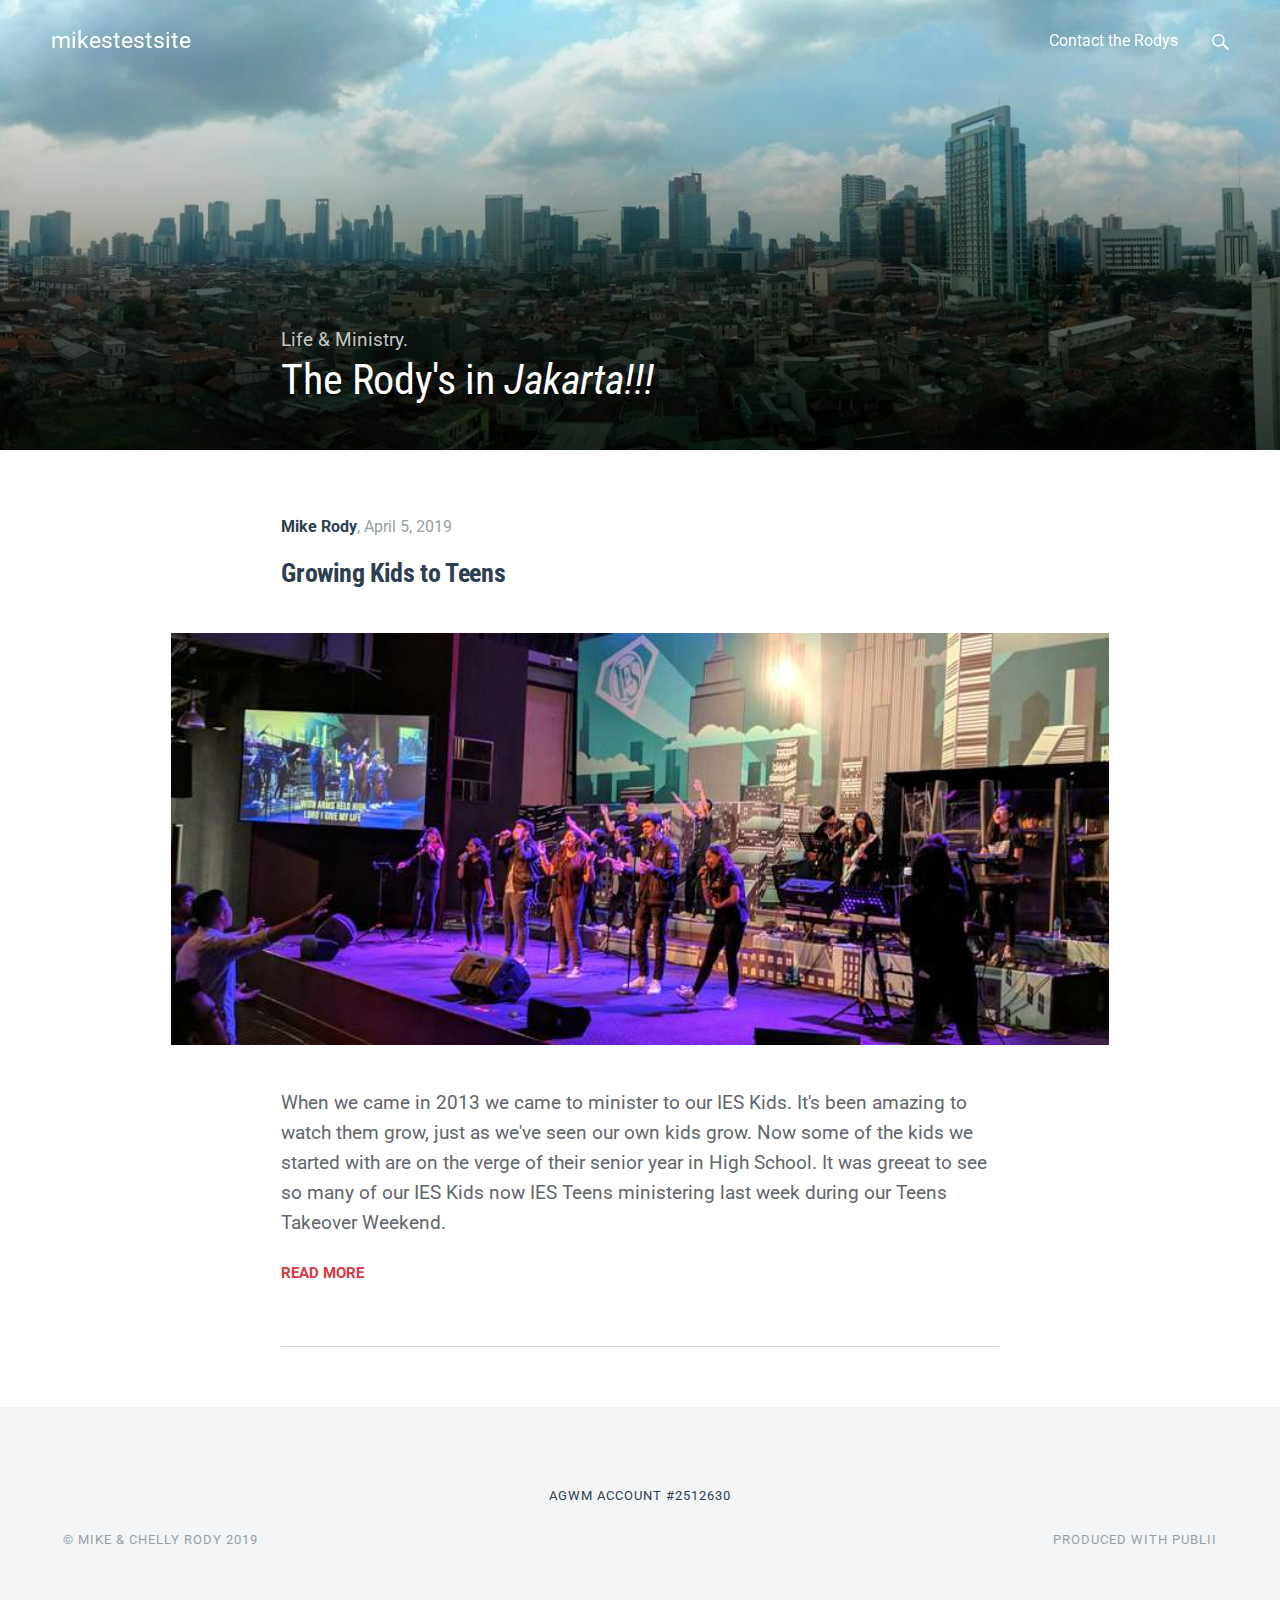
<file: index.html>
<!DOCTYPE html><html lang="en"><head><meta charset="utf-8"><meta http-equiv="X-UA-Compatible" content="IE=edge"><meta name="viewport" content="width=device-width,initial-scale=1"><title>mikestestsite</title><meta name="robots" content="index, follow"><meta name="generator" content="Publii Open-Source CMS for Static Site"><link rel="canonical" href="https://msrody.github.io/mikestestpage/"><link rel="amphtml" href="https://msrody.github.io/mikestestpage/amp/"><link type="application/atom+xml" rel="alternate" href="https://msrody.github.io/mikestestpage/feed.xml"><meta property="og:title" content="mikestestsite"><meta property="og:site_name" content="mikestestsite"><meta property="og:description" content=""><meta property="og:url" content="https://msrody.github.io/mikestestpage/"><meta property="og:type" content="website"><link rel="preconnect" href="https://fonts.gstatic.com/" crossorigin><link href="https://fonts.googleapis.com/css?family=Roboto:400,700%7CRoboto+Condensed:400,700&amp;subset=latin-ext" rel="stylesheet"><link rel="stylesheet" href="https://msrody.github.io/mikestestpage/assets/css/style.css?v=aa41620c4f80dc7a8874270e3bdddd5b"><script type="application/ld+json">{"@context":"http://schema.org","@type":"Organization","name":"mikestestsite","url":"https://msrody.github.io/mikestestpage"}</script><script async src="https://msrody.github.io/mikestestpage/assets/js/lazysizes.min.js?v=dc4b666bb3324aea4ead22e26059c761"></script><style>.top__search [type=search] {
						background-image: url(https://msrody.github.io/mikestestpage/assets/svg/search.svg);
				    }</style></head><body><div class="container"><header class="js-top is-sticky"><a class="logo" href="https://msrody.github.io/mikestestpage">mikestestsite</a><div class="top"><nav class="navbar js-navbar"><button class="navbar__toggle js-navbar__toggle">Menu</button><ul class="navbar__menu"><li><a href="https://msrody.github.io/mikestestpage/contact_the_rodys.html" target="_self">Contact the Rodys</a></li></ul></nav><div class="top__search"><form action="https://msrody.github.io/mikestestpage/search.html" class="search"><input type="search" name="q" placeholder="search..."></form></div></div></header><main><section class="hero"><div class="hero__wrap"><img src="https://msrody.github.io/mikestestpage/media/website/MidKunninganPanoramaJakarta.jpg" srcset="https://msrody.github.io/mikestestpage/media/website/responsive/MidKunninganPanoramaJakarta-xs.jpg 300w, https://msrody.github.io/mikestestpage/media/website/responsive/MidKunninganPanoramaJakarta-sm.jpg 480w, https://msrody.github.io/mikestestpage/media/website/responsive/MidKunninganPanoramaJakarta-md.jpg 768w, https://msrody.github.io/mikestestpage/media/website/responsive/MidKunninganPanoramaJakarta-lg.jpg 1024w, https://msrody.github.io/mikestestpage/media/website/responsive/MidKunninganPanoramaJakarta-xl.jpg 1360w, https://msrody.github.io/mikestestpage/media/website/responsive/MidKunninganPanoramaJakarta-2xl.jpg 1600w" sizes="(max-width: 1600px) 100vw, 1600px" alt="Light breaking through over the dark city."></div><header class="hero__text"><p>Life &amp; Ministry.</p><h1>The Rody's in <i>Jakarta!!!</i></h1></header></section><div class="category"><article><header><p class="category__post-meta"><a href="https://msrody.github.io/mikestestpage/authors/mike_rody/" class="inverse" title="Mike Rody">Mike Rody</a>, <time datetime="2019-04-05T20:37">April 5, 2019</time></p><h2><a href="https://msrody.github.io/mikestestpage/first-post.html" class="inverse">Growing Kids to Teens</a></h2></header><figure class="post__image--wide"><img src="https://msrody.github.io/mikestestpage/media/posts/1/TeensTakeOver2019.jpg" sizes="(max-width: 48em) 100vw, 768px" srcset="https://msrody.github.io/mikestestpage/media/posts/1/responsive/TeensTakeOver2019-xs.jpg 300w, https://msrody.github.io/mikestestpage/media/posts/1/responsive/TeensTakeOver2019-sm.jpg 480w, https://msrody.github.io/mikestestpage/media/posts/1/responsive/TeensTakeOver2019-md.jpg 768w" alt="Teens Takeover Weekend 201903" width="3509" height="1541"></figure><p>When we came in 2013 we came to minister to our IES Kids. It's been amazing to watch them grow, just as we've seen our own kids grow. Now some of the kids we started with are on the verge of their senior year in High School. It was greeat to see so many of our IES Kids now IES Teens ministering last week during our Teens Takeover Weekend.</p><a href="https://msrody.github.io/mikestestpage/first-post.html" class="u-readmore">Read more</a></article></div></main><footer class="footer"><div class="footer__copyright"><p style="text-align: center; width: 100%; display: inline-block;"><a href="https://giving.ag.org/Give/Details/aed0d660-415b-4d42-b8b1-c62023daa83b">AGWM Account #2512630</a></p><p style="text-align: left; width: 49%; display: inline-block;">© Mike &amp; Chelly Rody 2019</p><p style="text-align: right; width: 49%; display: inline-block;">produced with Publii</p></div></footer></div><script defer="defer" src="https://msrody.github.io/mikestestpage/assets/js/jquery-3.2.1.slim.min.js?v=f307ecc7f6353949f03c06ffa70652a2"></script><script defer="defer" src="https://msrody.github.io/mikestestpage/assets/js/scripts.min.js?v=f37607af05f83050cdcc37ea18bb5ee1"></script></body></html>
</file>
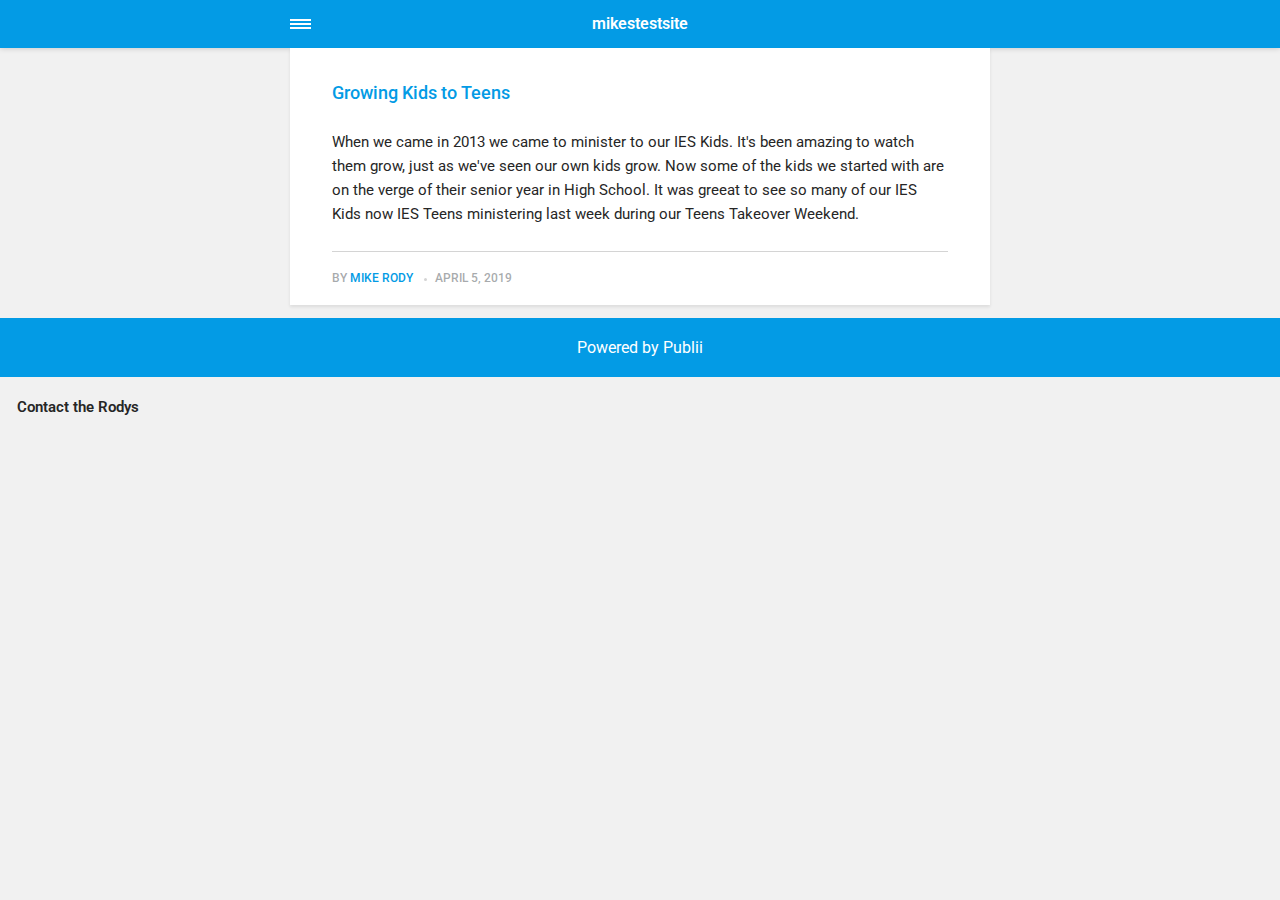
<file: amp/index.html>
<!doctype html><html amp lang="en"><head><meta charset="utf-8"><title>mikestestsite</title><link rel="canonical" href="https://msrody.github.io/mikestestpage/"><meta name="viewport" content="width=device-width,minimum-scale=1,initial-scale=1"><link href="https://fonts.googleapis.com/css?family=Roboto:400,700" rel="stylesheet" type="text/css"><script async custom-element="amp-sidebar" src="https://cdn.ampproject.org/v0/amp-sidebar-0.1.js"></script><script async custom-element="amp-iframe" src="https://cdn.ampproject.org/v0/amp-iframe-0.1.js"></script><script async custom-element="amp-video" src="https://cdn.ampproject.org/v0/amp-video-0.1.js"></script><script type="application/ld+json">{"@context":"http://schema.org","@type":"Organization","name":"mikestestsite","url":"https://msrody.github.io/mikestestpage/amp"}</script><style amp-custom>article,
aside,
footer,
header,
hgroup,
main,
nav,
section {
  display: block; }

*,
*:before,
*:after {
  -webkit-box-sizing: content-box;
  box-sizing: content-box;
  margin: 0;
  padding: 0; }

li {
  list-style: none; }

amp-img {
  max-width: 100%; }

button,
input,
select,
textarea {
  font: inherit; }

html {
  font-size: 1rem; }

body {
  background: #f1f1f1;
  color: #262626;
  font-family: -apple-system, BlinkMacSystemFont, "Segoe UI", Roboto, Oxygen-Sans, Ubuntu, Cantarell, "Helvetica Neue", sans-serif;
  line-height: 1.6; }

a {
  color:  #039be5;
  text-decoration: none;
  -webkit-transition: all 0.12s linear 0s;
  -o-transition: all 0.12s linear 0s;
  transition: all 0.12s linear 0s; }

a:hover {
  color: #262626;
  text-decoration: underline;
  -webkit-text-decoration-skip: ink;
  text-decoration-skip: ink; }

a:active {
  color: #262626; }

a:focus {
  outline: 2px dotted #039be5; }

figure,
blockquote,
p,
ul,
ol,
dl,
table,
hr,
fieldset {
  margin-top: 1.6rem; }

h1,
h2,
h3,
h4,
h5,
h6 {
  color: #262626;
  font-family: -apple-system, BlinkMacSystemFont, "Segoe UI", Roboto, Oxygen-Sans, Ubuntu, Cantarell, "Helvetica Neue", sans-serif;
  font-weight: 500;
  line-height: 1.2;
  margin-top: 2.13333rem; }

h1 {
  font-size: 1.67583rem;
  font-weight: normal; }

h2 {
  font-size: 1.4729rem; }

h3 {
  font-size: 1.29454rem; }

h4 {
  font-size: 1.13778rem; }

h5 {
  font-size: 1rem; }

h6 {
  font-size: 0.87891rem; }

h2 + p,
h3 + p,
h4 + p,
h5 + p,
h6 + p {
  margin-top: 0.8rem; }

b,
strong {
  font-weight: 600; }

blockquote {
  color: #6c7175;
  font-family: "Droid Serif", "Times", "Source Serif Pro", serif;
  font-style: italic;
  padding: 1.33333rem 0.53333rem 1.33333rem 3.2rem;
  position: relative; }
  blockquote:before {
    display: block;
    content: "\201C";
    font-size: 4.41226rem;
    position: absolute;
    left: 0;
    top: -12px;
    color: rgba(108, 113, 117, 0.5); }
  blockquote > :nth-child(1) {
    margin-top: 0; }

ul,
ol {
  margin-left: 2rem; }
  ul > li,
  ol > li {
    list-style: inherit;
    padding: 0 0 0.26667rem 0.26667rem; }

dl dt {
  color: #262626;
  font-weight: 600; }

code,
pre {
  background-color: #f1f1f1;
  font-family: monospace; }

pre {
  margin: 1.6rem 0 0;
  padding: 1.6rem;
  white-space: pre-wrap;
  word-wrap: break-word;
  overflow-x: auto; }
  pre > code {
    color: #262626;
    padding: 0; }

code {
  border-radius: 3px;
  color: #262626;
  padding: 0.26667rem 0.53333rem; }

table {
  border-collapse: collapse;
  border-spacing: 0;
  border: 1px solid #d4d4d4;
  width: 100%;
  overflow-x: auto;
  vertical-align: top;
  text-align: left;
  white-space: nowrap; }
  table th {
    font-weight: 500;
    padding: 0.53333rem 1.06667rem; }
  table tr {
    border-bottom: 1px solid #d4d4d4; }
    table tr:nth-child(2n) {
      background: #f1f1f1; }
  table td {
    padding: 0.53333rem 1.06667rem; }

figcaption {
  clear: both;
  color: rgba(108, 113, 117, 0.6);
  font-size: 0.82397rem;
  margin: 0.8rem 0 0;
  text-align: center; }

sub,
sup {
  font-size: 65%; }

hr {
  border: 0;
  height: 0;
  border-top: 1px solid rgba(0, 0, 0, 0.1);
  border-bottom: 1px solid rgba(255, 255, 255, 0.3); }

.btn, [type=button],
[type=submit],
button {
  background: #039be5;
  border: none;
  border-radius: 2px;
  color: #ffffff;
  cursor: pointer;
  display: inline-block;
  font-size: 0.87891rem;
  font-weight: 500;
  line-height: 1.9;
  padding: 0.53333rem 1.33333rem;
  text-align: center;
  text-decoration: none;
  -webkit-transition: all .15s ease;
  -o-transition: all .15s ease;
  transition: all .15s ease;
  width: auto; }
  .btn:hover, [type=button]:hover,
  [type=submit]:hover,
  button:hover {
    background: #262626;
    color: #ffffff; }
  .btn:focus, [type=button]:focus,
  [type=submit]:focus,
  button:focus {
    outline: none; }
  .btn-outline {
    border: 1px solid #ddd;
    background: #ffffff;
    border-radius: 3px;
    color: #262626; }

[type=button],
[type=submit],
button {
  text-transform: uppercase;
  -webkit-appearance: none;
  -moz-appearance: none; }

.navbar {
  background: #039be5;
  -webkit-box-shadow: 0 0 6px 0 rgba(0, 0, 0, 0.2);
  box-shadow: 0 0 6px 0 rgba(0, 0, 0, 0.2);
  line-height: 3;
  max-height: 4rem; }
  .navbar > div {
    -webkit-box-align: center;
    -ms-flex-align: center;
    align-items: center;
    display: -webkit-box;
    display: -ms-flexbox;
    display: flex;
    -webkit-box-pack: center;
    -ms-flex-pack: center;
    justify-content: center;
    text-align: left;
    max-width: 700px;
    margin: 0 auto; }
  .navbar a {
    color: #ffffff;
    text-decoration: none; }
  .navbar-sidebar-toggle {
    left: 0;
    position: relative;
    text-indent: -99999rem; }
    .navbar-sidebar-toggle:before {
      content: "";
      display: block;
      border-top: 0.375rem double #ffffff;
      border-bottom: 0.125rem solid #ffffff;
      height: 0.125rem;
      position: absolute;
      text-indent: 0;
      top: 50%;
      width: 1.3rem;
      -webkit-transform: translate(0px, -50%);
      -ms-transform: translate(0px, -50%);
      transform: translate(0px, -50%); }


.logo {
            display: inline-block;
  font-weight: 600;
  line-height: 1;
            margin: 0 auto;
            height: 2rem;
            text-indent: -9999px;
            width: 240px;vertical-align: middle;
        }
        .logo.logo-text {
            line-height: 2;
            text-align: center;
            text-indent: 0;
        }

amp-sidebar {
  background: #ffffff;
  width: 240px; }
  amp-sidebar > ul {
    margin: 0.8rem 0 0;
    padding: 0; }
    amp-sidebar > ul ul {
      border-left: 1px solid #d4d4d4;
      margin: 0.53333rem 0 0; }
    amp-sidebar > ul li {
      color: #262626;
      font-size: 0.9375rem;
      font-weight: 600;
      list-style: none;
      line-height: 1.4;
      padding: 0.42667rem 1.06667rem; }
      amp-sidebar > ul li li {
        font-weight: normal;
        padding: 0.26667rem 0 0.26667rem 1.06667rem; }
    amp-sidebar > ul a,
    amp-sidebar > ul a:visited {
      color: #262626; }

.bg-white {
  background: #ffffff; }

.wrap-page {
  max-width: 700px;
  margin: 0 auto; }

@media all and (max-width: 43.6875em) {
  .wrap-inner {
    padding: 0 6%; } }

.page-title {
  background: #ffffff;
  -webkit-box-shadow: 0 2px 3px rgba(38, 38, 38, 0.1);
  box-shadow: 0 2px 3px rgba(38, 38, 38, 0.1);
  margin-bottom: 0.8rem;
  padding: 1.6rem 6%; }
  .page-title > h1 {
    margin: 0;
    font-size: 1.29454rem; }
  .page-title > p {
    font-size: 0.87891rem;
    color: #6c7175;
    line-height: 1.3;
    margin: 0.26667rem 0 0; }
  .page-title-author {
    border-radius: 50%;
    float: left;
    height: 2.5rem;
    width: 2.5rem; }
    .page-title-author + h1 {
      margin-left: 3.5rem; }
      .page-title-author + h1 + p {
        margin-left: 3.5rem; }

.card {
  background: #ffffff;
  -webkit-box-shadow: 0 2px 3px rgba(38, 38, 38, 0.1);
  box-shadow: 0 2px 3px rgba(38, 38, 38, 0.1);
  margin-bottom: 0.8rem;
  padding-bottom: 1.06667rem; }

  .card-meta {
    border-top: 1px solid #d4d4d4;
    color: rgba(108, 113, 117, 0.6);
    font-size: 0.7242rem;
    font-weight: 500;
    margin-top: 1.06667rem;
    padding-top: 1.06667rem;
    text-transform: uppercase; }
    .card-meta a + time:before {
      content: "";
      background: #d4d4d4;
      display: inline-block;
      height: 3px;
      margin: 0 8px;
      width: 3px;
      vertical-align: middle;
      border-radius: 50%; }
  .card-text {
    font-size: 0.9375rem;
    overflow: hidden;
    padding: 0 6%; }
    .card-text h2 {
      font-size: 1.13778rem; }

.post {
  margin-bottom: 2.13333rem; }
  .post-featured-image {
    margin-top: 0;
    position: relative; }
    .post-featured-image > figcaption {
      background: rgba(0, 0, 0, 0.5);
      border-radius: 3px;
      color: #ffffff;
      position: absolute;
      bottom: 0.8rem;
      padding: 0 0.26667rem;
      right: 6%; }
  .post-header {
    margin-bottom: 2.13333rem; }
  .post-meta {
    border-bottom: 1px solid #d4d4d4;
    color: rgba(108, 113, 117, 0.6);
    font-size: 0.7242rem;
    font-weight: 500;
    margin-top: 1.06667rem;
    padding-bottom: 1.06667rem;
    text-transform: uppercase; }
    .post-meta a + time:before {
      content: "";
      background: #d4d4d4;
      display: inline-block;
      height: 3px;
      margin: 0 8px;
      width: 3px;
      vertical-align: middle;
      border-radius: 50%; }
  .post-tag {
    margin: 0; }
    .post-tag > li {
      display: inline-block;
      padding: 0; }
      .post-tag > li a {
        background: #f1f1f1;
        border-radius: 2px;
        color: #6c7175;
        font-size: 0.77248rem;
        display: inline-block;
        margin: 0 0.26667rem 0.26667rem 0;
        padding: 0.26667rem 0.53333rem; }
        .post-tag > li a:hover {
          background: #039be5;
          color: #ffffff;
          text-decoration: none; }
  .post-share {
    display: -webkit-box;
    display: -ms-flexbox;
    display: flex;
    -webkit-box-orient: horizontal;
    -webkit-box-direction: normal;
    -ms-flex-direction: row;
    flex-direction: row;
    -webkit-box-pack: justify;
    -ms-flex-pack: justify;
    justify-content: space-between;
    margin-top: 1.6rem;
    width: 100%; }
    .post-share amp-social-share {
      -webkit-box-flex: 1;
      -ms-flex: 1 0 auto;
      flex: 1 0 auto;
      background-size: 24px; }
  .post-scroll {
    color: #ffffff;
    background: #039be5;
    bottom: 10px;
    border-radius: 50%;
    border: none;
    -webkit-box-shadow: 0 1px 1.5px 0 rgba(38, 38, 38, 0.12), 0 1px 1px 0 rgba(38, 38, 38, 0.24);
    box-shadow: 0 1px 1.5px 0 rgba(38, 38, 38, 0.12), 0 1px 1px 0 rgba(38, 38, 38, 0.24);
    font-size: 1.13778rem;
    height: 46px;
    opacity: 0;
    outline: none;
    position: fixed;
    padding: 0;
    right: 4%;
    visibility: hidden;
    width: 46px;
    z-index: 9999; }
    .post-scroll-marker {
      height: 0px;
      position: absolute;
      top: 100px;
      width: 0px; }
        .post-pagination {
    background: #f1f1f1;
    -webkit-box-shadow: inset 0 2px 3px rgba(38, 38, 38, 0.1);
    box-shadow: inset 0 2px 3px rgba(38, 38, 38, 0.1);
    border-top: 1px solid #d4d4d4;
    padding: 1.06667rem 0; }
    .post-pagination > div {
      line-height: 1.2;
      padding: 0.53333rem 1.06667rem;
      text-align: center; }
      .post-pagination > div span {
        display: block;
        color: #6c7175;
        font-size: 0.7242rem;
        font-weight: 500;
        margin-bottom: 0.26667rem;
        text-transform: uppercase; }
    .post-pagination-prev a:before {
      content: "\2190";
      margin-right: 0.26667rem; }
    .post-pagination-next a:after {
      content: "\2192";
      margin-left: 0.26667rem; }

aside {
  margin: 1.6rem 0 0; }

.align-left {
  text-align: left; }

.align-right {
  text-align: right; }

.align-center {
  text-align: center; }

.align-justify {
  text-align: justify; }

.msg {
  border-left: 2px solid transparent;
  padding: 1.06667rem 1.06667rem; }
  .msg--highlight {
    background-color: #fff8e6;
    border-color: #e2ac4f; }
  .msg--info {
    background: rgba(45, 97, 201, 0.03);
    border-color: #039be5; }
  .msg--success {
    background: #f7fbf6;
    border-color: #5ab44b; }
  .msg--warning {
    background: #fff3f3;
    border-color: #c06367;
    color: #a94442; }

.dropcap:first-letter {
  float: left;
  font-family: -apple-system, BlinkMacSystemFont, "Segoe UI", Roboto, Oxygen-Sans, Ubuntu, Cantarell, "Helvetica Neue", sans-serif;
  font-size: 2.16943rem;
  line-height: 0.7;
  margin-right: 0.53333rem;
  padding: 0.53333rem 0.53333rem 0.53333rem 0; }

.pagination {
  display: -webkit-box;
  display: -ms-flexbox;
  display: flex;
  -webkit-box-pack: justify;
  -ms-flex-pack: justify;
  justify-content: space-between;
  margin: 0.8rem 0; }
  .pagination > a {
    padding-left: 0;
    padding-right: 0;
    width: 49%; }
  .pagination-right {
    margin-left: auto; }

.bottom {
  background: #039be5;
  color: #ffffff;
  padding: 1.06667rem 4%;
  text-align: center; }</style><style amp-boilerplate>body{-webkit-animation:-amp-start 8s steps(1,end) 0s 1 normal both;-moz-animation:-amp-start 8s steps(1,end) 0s 1 normal both;-ms-animation:-amp-start 8s steps(1,end) 0s 1 normal both;animation:-amp-start 8s steps(1,end) 0s 1 normal both}@-webkit-keyframes -amp-start{from{visibility:hidden}to{visibility:visible}}@-moz-keyframes -amp-start{from{visibility:hidden}to{visibility:visible}}@-ms-keyframes -amp-start{from{visibility:hidden}to{visibility:visible}}@-o-keyframes -amp-start{from{visibility:hidden}to{visibility:visible}}@keyframes -amp-start{from{visibility:hidden}to{visibility:visible}}</style><noscript><style amp-boilerplate>body{-webkit-animation:none;-moz-animation:none;-ms-animation:none;animation:none}</style></noscript><script async src="https://cdn.ampproject.org/v0.js"></script><script custom-element="amp-animation" src="https://cdn.ampproject.org/v0/amp-animation-0.1.js" async></script><script custom-element="amp-position-observer" src="https://cdn.ampproject.org/v0/amp-position-observer-0.1.js" async></script></head><body><nav class="navbar wrap-inner" id="top"><div><a on="tap:navbar-sidebar.toggle" class="navbar-sidebar-toggle" title="Menu">Menu</a> <a class="logo logo-text" href="https://msrody.github.io/mikestestpage/amp">mikestestsite</a></div></nav><main class="wrap-page"><article class="card"><div class="card-text"><h2><a href="https://msrody.github.io/mikestestpage/amp/first-post.html">Growing Kids to Teens</a></h2><p></p><figure class="post__image--wide"><amp-img src="https://msrody.github.io/mikestestpage/media/posts/1/TeensTakeOver2019.jpg" sizes="(max-width: 48em) 100vw, 768px" srcset="https://msrody.github.io/mikestestpage/media/posts/1/responsive/TeensTakeOver2019-xs.jpg 300w ,https://msrody.github.io/mikestestpage/media/posts/1/responsive/TeensTakeOver2019-sm.jpg 480w ,https://msrody.github.io/mikestestpage/media/posts/1/responsive/TeensTakeOver2019-md.jpg 768w" alt="Teens Takeover Weekend 201903" width="3509" height="1541" layout="responsive"></amp-img></figure><p>When we came in 2013 we came to minister to our IES Kids. It's been amazing to watch them grow, just as we've seen our own kids grow. Now some of the kids we started with are on the verge of their senior year in High School. It was greeat to see so many of our IES Kids now IES Teens ministering last week during our Teens Takeover Weekend.</p><p></p><p class="card-meta">By <a href="https://msrody.github.io/mikestestpage/amp/authors/mike_rody/" rel="nofollow" title="Mike Rody">Mike Rody</a> <time datetime="2019-04-05T20:37">April 5, 2019</time></p></div></article></main><amp-animation id="showAnim" layout="nodisplay"><script type="application/json">{
                    "duration": "200ms",
                    "fill": "both",
                    "iterations": "1",
                    "direction": "alternate",
                    "animations": [{
                        "selector": ".post-scroll",
                        "keyframes": [{
                            "opacity": "1",
                            "visibility": "visible",
                            "transform": "scale(1)"
                        }]
                    }]
                }</script></amp-animation><amp-animation id="hideAnim" layout="nodisplay"><script type="application/json">{
                    "duration": "200ms",
                    "fill": "both",
                    "iterations": "1",
                    "direction": "alternate",
                    "animations": [{
                        "selector": ".post-scroll",
                        "keyframes": [{
                            "opacity": "0",
                            "visibility": "hidden",
                            "transform": "scale(0.1)"
                        }]
                    }]
                }</script></amp-animation><div class="post-scroll-marker"><amp-position-observer on="enter:hideAnim.start; exit:showAnim.start" layout="nodisplay"></amp-position-observer></div><button class="post-scroll" on="tap:top.scrollTo(duration=200)">&#8593;</button><footer class="bottom">Powered by Publii</footer><amp-sidebar id="navbar-sidebar" layout="nodisplay"><ul><li><a href="https://msrody.github.io/mikestestpage/amp/contact_the_rodys.html">Contact the Rodys</a></li></ul></amp-sidebar></body></html>
</file>
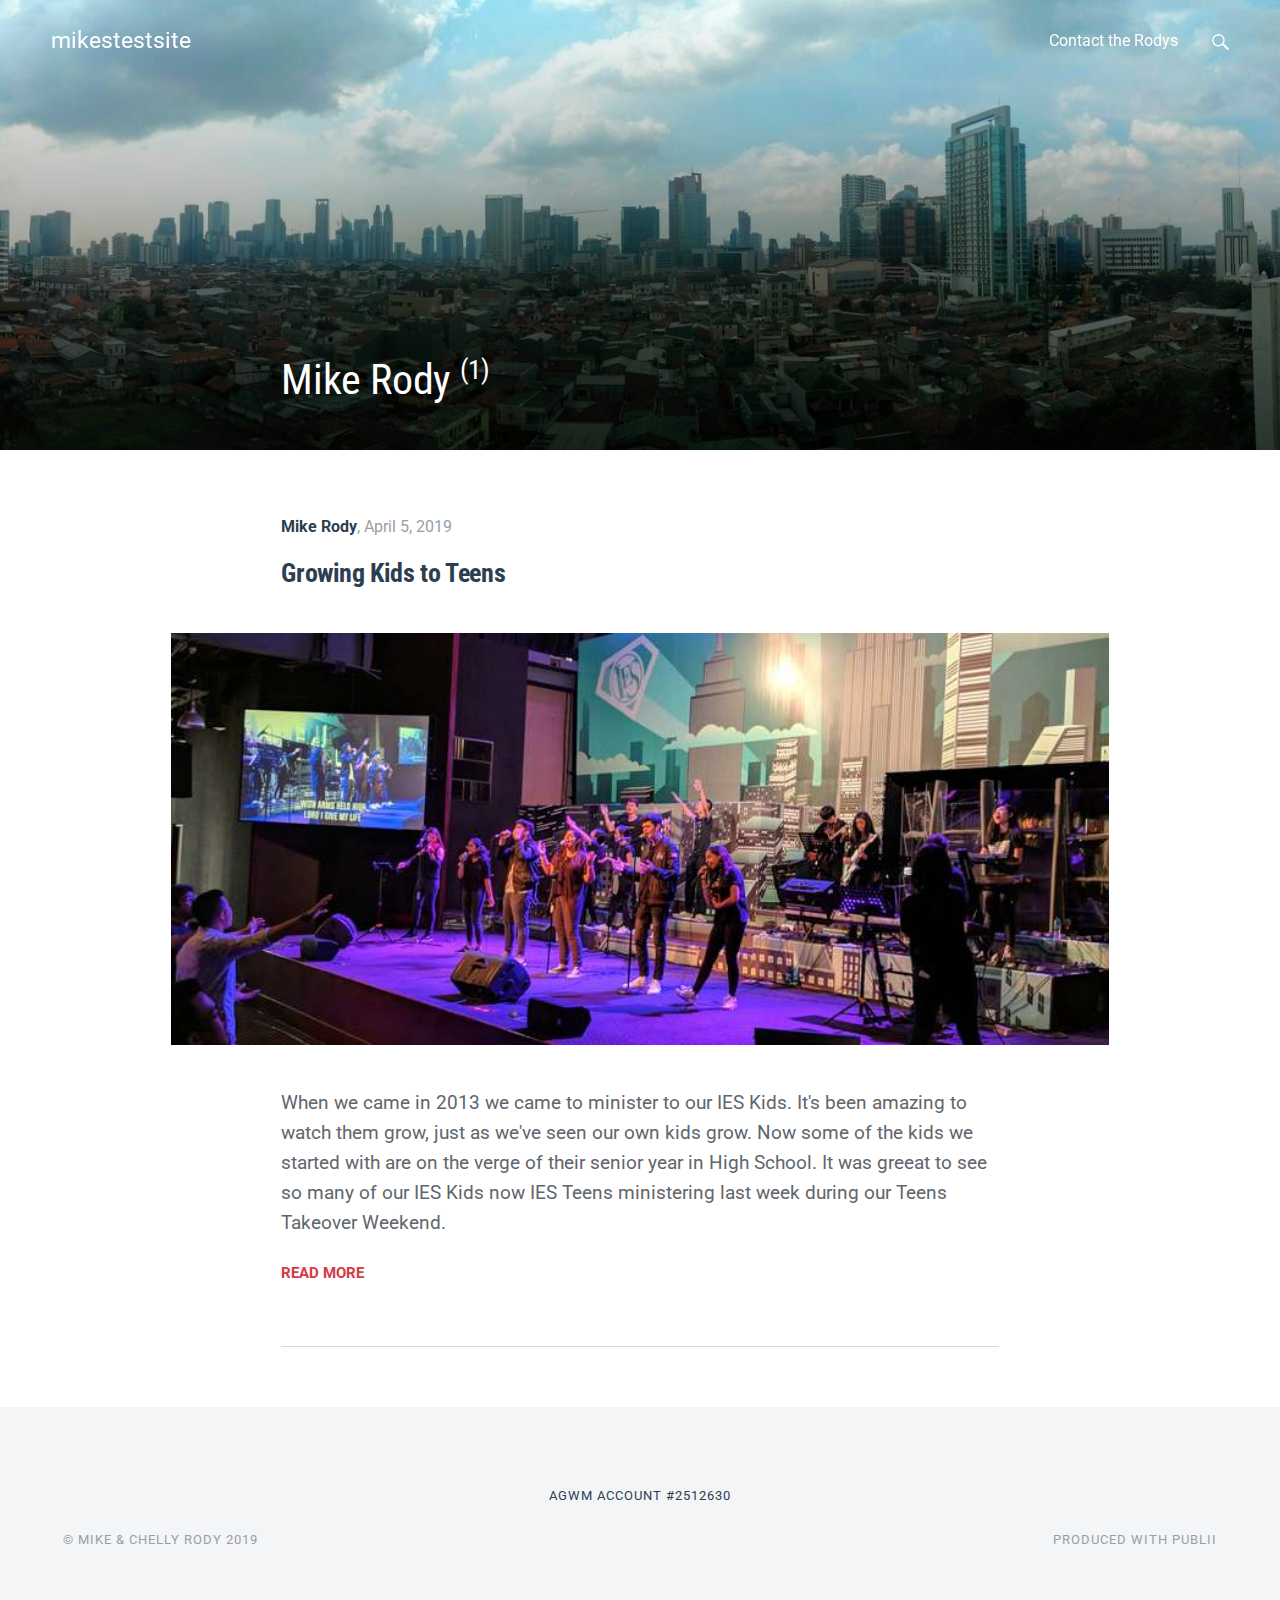
<file: authors/mike_rody/index.html>
<!DOCTYPE html><html lang="en"><head><meta charset="utf-8"><meta http-equiv="X-UA-Compatible" content="IE=edge"><meta name="viewport" content="width=device-width,initial-scale=1"><title>Author: Mike Rody - mikestestsite</title><meta name="robots" content="noindex, follow"><meta name="generator" content="Publii Open-Source CMS for Static Site"><link rel="amphtml" href="https://msrody.github.io/mikestestpage/amp/authors/mike_rody/"><link type="application/atom+xml" rel="alternate" href="https://msrody.github.io/mikestestpage/feed.xml"><meta property="og:title" content="Mike Rody"><meta property="og:site_name" content="mikestestsite"><meta property="og:description" content=""><meta property="og:url" content="https://msrody.github.io/mikestestpage/authors/mike_rody/"><meta property="og:type" content="website"><link rel="preconnect" href="https://fonts.gstatic.com/" crossorigin><link href="https://fonts.googleapis.com/css?family=Roboto:400,700%7CRoboto+Condensed:400,700&amp;subset=latin-ext" rel="stylesheet"><link rel="stylesheet" href="https://msrody.github.io/mikestestpage/assets/css/style.css?v=aa41620c4f80dc7a8874270e3bdddd5b"><script type="application/ld+json">{"@context":"http://schema.org","@type":"Organization","name":"mikestestsite","url":"https://msrody.github.io/mikestestpage"}</script><script async src="https://msrody.github.io/mikestestpage/assets/js/lazysizes.min.js?v=dc4b666bb3324aea4ead22e26059c761"></script><style>.top__search [type=search] {
						background-image: url(https://msrody.github.io/mikestestpage/assets/svg/search.svg);
				    }</style></head><body><div class="container"><header class="js-top is-sticky"><a class="logo" href="https://msrody.github.io/mikestestpage">mikestestsite</a><div class="top"><nav class="navbar js-navbar"><button class="navbar__toggle js-navbar__toggle">Menu</button><ul class="navbar__menu"><li><a href="https://msrody.github.io/mikestestpage/contact_the_rodys.html" target="_self">Contact the Rodys</a></li></ul></nav><div class="top__search"><form action="https://msrody.github.io/mikestestpage/search.html" class="search"><input type="search" name="q" placeholder="search..."></form></div></div></header><main><section class="hero author"><div class="hero__wrap"><img src="https://msrody.github.io/mikestestpage/media/website/MidKunninganPanoramaJakarta.jpg" srcset="https://msrody.github.io/mikestestpage/media/website/responsive/MidKunninganPanoramaJakarta-xs.jpg 300w, https://msrody.github.io/mikestestpage/media/website/responsive/MidKunninganPanoramaJakarta-sm.jpg 480w, https://msrody.github.io/mikestestpage/media/website/responsive/MidKunninganPanoramaJakarta-md.jpg 768w, https://msrody.github.io/mikestestpage/media/website/responsive/MidKunninganPanoramaJakarta-lg.jpg 1024w, https://msrody.github.io/mikestestpage/media/website/responsive/MidKunninganPanoramaJakarta-xl.jpg 1360w, https://msrody.github.io/mikestestpage/media/website/responsive/MidKunninganPanoramaJakarta-2xl.jpg 1600w" sizes="(max-width: 1600px) 100vw, 1600px" alt="Light breaking through over the dark city."></div><header class="hero__text"><h1>Mike Rody <sup>(1)</sup></h1></header></section><div class="category"><article><header><p class="category__post-meta"><a href="https://msrody.github.io/mikestestpage/authors/mike_rody/" class="inverse" title="Mike Rody">Mike Rody</a>, <time datetime="2019-04-05T20:37">April 5, 2019</time></p><h2><a href="https://msrody.github.io/mikestestpage/first-post.html" class="inverse">Growing Kids to Teens</a></h2></header><figure class="post__image--wide"><img src="https://msrody.github.io/mikestestpage/media/posts/1/TeensTakeOver2019.jpg" sizes="(max-width: 48em) 100vw, 768px" srcset="https://msrody.github.io/mikestestpage/media/posts/1/responsive/TeensTakeOver2019-xs.jpg 300w, https://msrody.github.io/mikestestpage/media/posts/1/responsive/TeensTakeOver2019-sm.jpg 480w, https://msrody.github.io/mikestestpage/media/posts/1/responsive/TeensTakeOver2019-md.jpg 768w" alt="Teens Takeover Weekend 201903" width="3509" height="1541"></figure><p>When we came in 2013 we came to minister to our IES Kids. It's been amazing to watch them grow, just as we've seen our own kids grow. Now some of the kids we started with are on the verge of their senior year in High School. It was greeat to see so many of our IES Kids now IES Teens ministering last week during our Teens Takeover Weekend.</p><a href="https://msrody.github.io/mikestestpage/first-post.html" class="u-readmore">Read more</a></article></div></main><footer class="footer"><div class="footer__copyright"><p style="text-align: center; width: 100%; display: inline-block;"><a href="https://giving.ag.org/Give/Details/aed0d660-415b-4d42-b8b1-c62023daa83b">AGWM Account #2512630</a></p><p style="text-align: left; width: 49%; display: inline-block;">© Mike &amp; Chelly Rody 2019</p><p style="text-align: right; width: 49%; display: inline-block;">produced with Publii</p></div></footer></div><script defer="defer" src="https://msrody.github.io/mikestestpage/assets/js/jquery-3.2.1.slim.min.js?v=f307ecc7f6353949f03c06ffa70652a2"></script><script defer="defer" src="https://msrody.github.io/mikestestpage/assets/js/scripts.min.js?v=f37607af05f83050cdcc37ea18bb5ee1"></script></body></html>
</file>
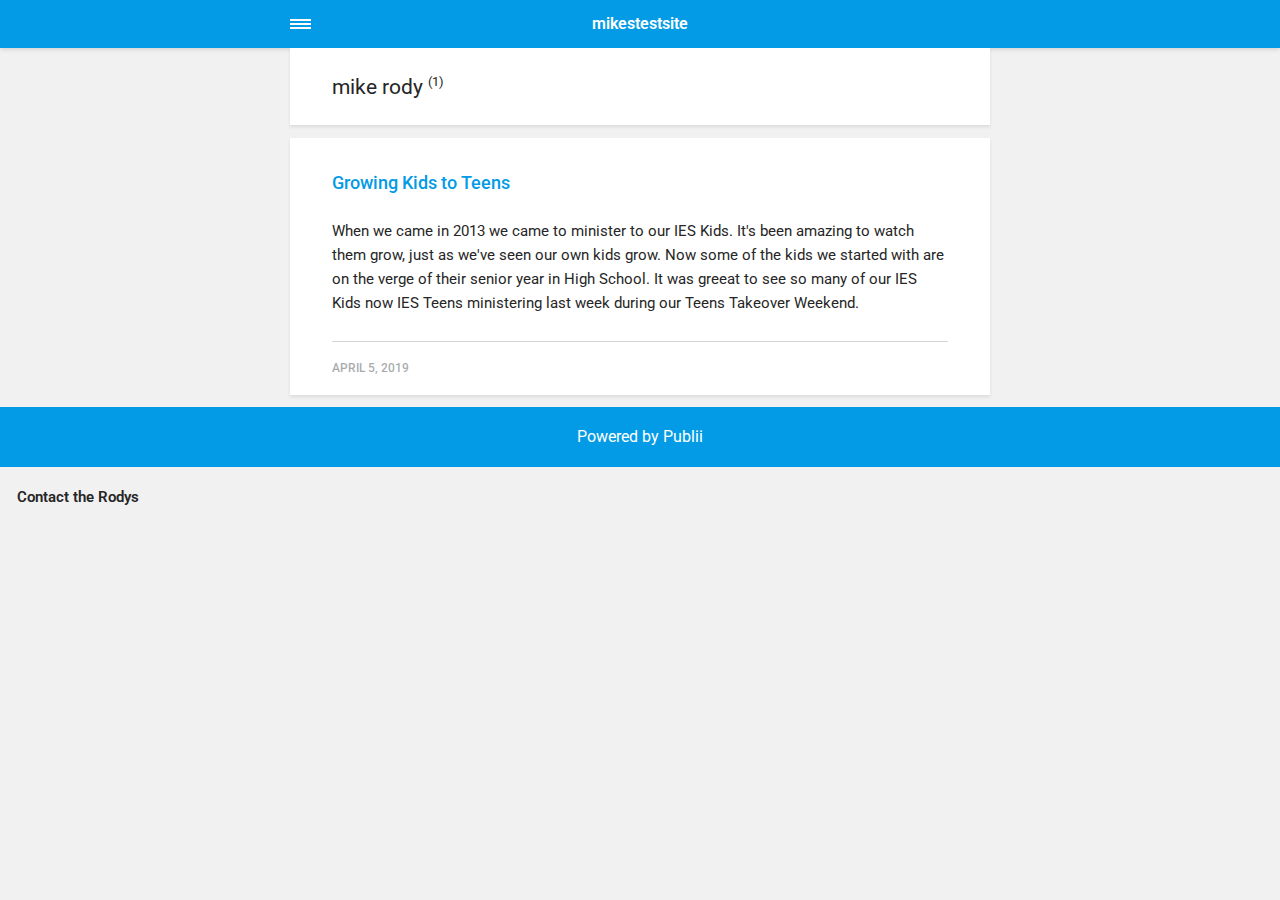
<file: amp/authors/mike-rody/index.html>
<!doctype html><html amp lang="en"><head><meta charset="utf-8"><title>Author: mike rody - mikestestsite</title><link rel="canonical" href="https://msrody.github.io/mikestestpage/authors/mike-rody/"><meta name="viewport" content="width=device-width,minimum-scale=1,initial-scale=1"><link href="https://fonts.googleapis.com/css?family=Roboto:400,700" rel="stylesheet" type="text/css"><script async custom-element="amp-sidebar" src="https://cdn.ampproject.org/v0/amp-sidebar-0.1.js"></script><script async custom-element="amp-iframe" src="https://cdn.ampproject.org/v0/amp-iframe-0.1.js"></script><script async custom-element="amp-video" src="https://cdn.ampproject.org/v0/amp-video-0.1.js"></script><script type="application/ld+json">{"@context":"http://schema.org","@type":"Organization","name":"mikestestsite","url":"https://msrody.github.io/mikestestpage/amp"}</script><style amp-custom>article,
aside,
footer,
header,
hgroup,
main,
nav,
section {
  display: block; }

*,
*:before,
*:after {
  -webkit-box-sizing: content-box;
  box-sizing: content-box;
  margin: 0;
  padding: 0; }

li {
  list-style: none; }

amp-img {
  max-width: 100%; }

button,
input,
select,
textarea {
  font: inherit; }

html {
  font-size: 1rem; }

body {
  background: #f1f1f1;
  color: #262626;
  font-family: -apple-system, BlinkMacSystemFont, "Segoe UI", Roboto, Oxygen-Sans, Ubuntu, Cantarell, "Helvetica Neue", sans-serif;
  line-height: 1.6; }

a {
  color:  #039be5;
  text-decoration: none;
  -webkit-transition: all 0.12s linear 0s;
  -o-transition: all 0.12s linear 0s;
  transition: all 0.12s linear 0s; }

a:hover {
  color: #262626;
  text-decoration: underline;
  -webkit-text-decoration-skip: ink;
  text-decoration-skip: ink; }

a:active {
  color: #262626; }

a:focus {
  outline: 2px dotted #039be5; }

figure,
blockquote,
p,
ul,
ol,
dl,
table,
hr,
fieldset {
  margin-top: 1.6rem; }

h1,
h2,
h3,
h4,
h5,
h6 {
  color: #262626;
  font-family: -apple-system, BlinkMacSystemFont, "Segoe UI", Roboto, Oxygen-Sans, Ubuntu, Cantarell, "Helvetica Neue", sans-serif;
  font-weight: 500;
  line-height: 1.2;
  margin-top: 2.13333rem; }

h1 {
  font-size: 1.67583rem;
  font-weight: normal; }

h2 {
  font-size: 1.4729rem; }

h3 {
  font-size: 1.29454rem; }

h4 {
  font-size: 1.13778rem; }

h5 {
  font-size: 1rem; }

h6 {
  font-size: 0.87891rem; }

h2 + p,
h3 + p,
h4 + p,
h5 + p,
h6 + p {
  margin-top: 0.8rem; }

b,
strong {
  font-weight: 600; }

blockquote {
  color: #6c7175;
  font-family: "Droid Serif", "Times", "Source Serif Pro", serif;
  font-style: italic;
  padding: 1.33333rem 0.53333rem 1.33333rem 3.2rem;
  position: relative; }
  blockquote:before {
    display: block;
    content: "\201C";
    font-size: 4.41226rem;
    position: absolute;
    left: 0;
    top: -12px;
    color: rgba(108, 113, 117, 0.5); }
  blockquote > :nth-child(1) {
    margin-top: 0; }

ul,
ol {
  margin-left: 2rem; }
  ul > li,
  ol > li {
    list-style: inherit;
    padding: 0 0 0.26667rem 0.26667rem; }

dl dt {
  color: #262626;
  font-weight: 600; }

code,
pre {
  background-color: #f1f1f1;
  font-family: monospace; }

pre {
  margin: 1.6rem 0 0;
  padding: 1.6rem;
  white-space: pre-wrap;
  word-wrap: break-word;
  overflow-x: auto; }
  pre > code {
    color: #262626;
    padding: 0; }

code {
  border-radius: 3px;
  color: #262626;
  padding: 0.26667rem 0.53333rem; }

table {
  border-collapse: collapse;
  border-spacing: 0;
  border: 1px solid #d4d4d4;
  width: 100%;
  overflow-x: auto;
  vertical-align: top;
  text-align: left;
  white-space: nowrap; }
  table th {
    font-weight: 500;
    padding: 0.53333rem 1.06667rem; }
  table tr {
    border-bottom: 1px solid #d4d4d4; }
    table tr:nth-child(2n) {
      background: #f1f1f1; }
  table td {
    padding: 0.53333rem 1.06667rem; }

figcaption {
  clear: both;
  color: rgba(108, 113, 117, 0.6);
  font-size: 0.82397rem;
  margin: 0.8rem 0 0;
  text-align: center; }

sub,
sup {
  font-size: 65%; }

hr {
  border: 0;
  height: 0;
  border-top: 1px solid rgba(0, 0, 0, 0.1);
  border-bottom: 1px solid rgba(255, 255, 255, 0.3); }

.btn, [type=button],
[type=submit],
button {
  background: #039be5;
  border: none;
  border-radius: 2px;
  color: #ffffff;
  cursor: pointer;
  display: inline-block;
  font-size: 0.87891rem;
  font-weight: 500;
  line-height: 1.9;
  padding: 0.53333rem 1.33333rem;
  text-align: center;
  text-decoration: none;
  -webkit-transition: all .15s ease;
  -o-transition: all .15s ease;
  transition: all .15s ease;
  width: auto; }
  .btn:hover, [type=button]:hover,
  [type=submit]:hover,
  button:hover {
    background: #262626;
    color: #ffffff; }
  .btn:focus, [type=button]:focus,
  [type=submit]:focus,
  button:focus {
    outline: none; }
  .btn-outline {
    border: 1px solid #ddd;
    background: #ffffff;
    border-radius: 3px;
    color: #262626; }

[type=button],
[type=submit],
button {
  text-transform: uppercase;
  -webkit-appearance: none;
  -moz-appearance: none; }

.navbar {
  background: #039be5;
  -webkit-box-shadow: 0 0 6px 0 rgba(0, 0, 0, 0.2);
  box-shadow: 0 0 6px 0 rgba(0, 0, 0, 0.2);
  line-height: 3;
  max-height: 4rem; }
  .navbar > div {
    -webkit-box-align: center;
    -ms-flex-align: center;
    align-items: center;
    display: -webkit-box;
    display: -ms-flexbox;
    display: flex;
    -webkit-box-pack: center;
    -ms-flex-pack: center;
    justify-content: center;
    text-align: left;
    max-width: 700px;
    margin: 0 auto; }
  .navbar a {
    color: #ffffff;
    text-decoration: none; }
  .navbar-sidebar-toggle {
    left: 0;
    position: relative;
    text-indent: -99999rem; }
    .navbar-sidebar-toggle:before {
      content: "";
      display: block;
      border-top: 0.375rem double #ffffff;
      border-bottom: 0.125rem solid #ffffff;
      height: 0.125rem;
      position: absolute;
      text-indent: 0;
      top: 50%;
      width: 1.3rem;
      -webkit-transform: translate(0px, -50%);
      -ms-transform: translate(0px, -50%);
      transform: translate(0px, -50%); }


.logo {
            display: inline-block;
  font-weight: 600;
  line-height: 1;
            margin: 0 auto;
            height: 2rem;
            text-indent: -9999px;
            width: 240px;vertical-align: middle;
        }
        .logo.logo-text {
            line-height: 2;
            text-align: center;
            text-indent: 0;
        }

amp-sidebar {
  background: #ffffff;
  width: 240px; }
  amp-sidebar > ul {
    margin: 0.8rem 0 0;
    padding: 0; }
    amp-sidebar > ul ul {
      border-left: 1px solid #d4d4d4;
      margin: 0.53333rem 0 0; }
    amp-sidebar > ul li {
      color: #262626;
      font-size: 0.9375rem;
      font-weight: 600;
      list-style: none;
      line-height: 1.4;
      padding: 0.42667rem 1.06667rem; }
      amp-sidebar > ul li li {
        font-weight: normal;
        padding: 0.26667rem 0 0.26667rem 1.06667rem; }
    amp-sidebar > ul a,
    amp-sidebar > ul a:visited {
      color: #262626; }

.bg-white {
  background: #ffffff; }

.wrap-page {
  max-width: 700px;
  margin: 0 auto; }

@media all and (max-width: 43.6875em) {
  .wrap-inner {
    padding: 0 6%; } }

.page-title {
  background: #ffffff;
  -webkit-box-shadow: 0 2px 3px rgba(38, 38, 38, 0.1);
  box-shadow: 0 2px 3px rgba(38, 38, 38, 0.1);
  margin-bottom: 0.8rem;
  padding: 1.6rem 6%; }
  .page-title > h1 {
    margin: 0;
    font-size: 1.29454rem; }
  .page-title > p {
    font-size: 0.87891rem;
    color: #6c7175;
    line-height: 1.3;
    margin: 0.26667rem 0 0; }
  .page-title-author {
    border-radius: 50%;
    float: left;
    height: 2.5rem;
    width: 2.5rem; }
    .page-title-author + h1 {
      margin-left: 3.5rem; }
      .page-title-author + h1 + p {
        margin-left: 3.5rem; }

.card {
  background: #ffffff;
  -webkit-box-shadow: 0 2px 3px rgba(38, 38, 38, 0.1);
  box-shadow: 0 2px 3px rgba(38, 38, 38, 0.1);
  margin-bottom: 0.8rem;
  padding-bottom: 1.06667rem; }

  .card-meta {
    border-top: 1px solid #d4d4d4;
    color: rgba(108, 113, 117, 0.6);
    font-size: 0.7242rem;
    font-weight: 500;
    margin-top: 1.06667rem;
    padding-top: 1.06667rem;
    text-transform: uppercase; }
    .card-meta a + time:before {
      content: "";
      background: #d4d4d4;
      display: inline-block;
      height: 3px;
      margin: 0 8px;
      width: 3px;
      vertical-align: middle;
      border-radius: 50%; }
  .card-text {
    font-size: 0.9375rem;
    overflow: hidden;
    padding: 0 6%; }
    .card-text h2 {
      font-size: 1.13778rem; }

.post {
  margin-bottom: 2.13333rem; }
  .post-featured-image {
    margin-top: 0;
    position: relative; }
    .post-featured-image > figcaption {
      background: rgba(0, 0, 0, 0.5);
      border-radius: 3px;
      color: #ffffff;
      position: absolute;
      bottom: 0.8rem;
      padding: 0 0.26667rem;
      right: 6%; }
  .post-header {
    margin-bottom: 2.13333rem; }
  .post-meta {
    border-bottom: 1px solid #d4d4d4;
    color: rgba(108, 113, 117, 0.6);
    font-size: 0.7242rem;
    font-weight: 500;
    margin-top: 1.06667rem;
    padding-bottom: 1.06667rem;
    text-transform: uppercase; }
    .post-meta a + time:before {
      content: "";
      background: #d4d4d4;
      display: inline-block;
      height: 3px;
      margin: 0 8px;
      width: 3px;
      vertical-align: middle;
      border-radius: 50%; }
  .post-tag {
    margin: 0; }
    .post-tag > li {
      display: inline-block;
      padding: 0; }
      .post-tag > li a {
        background: #f1f1f1;
        border-radius: 2px;
        color: #6c7175;
        font-size: 0.77248rem;
        display: inline-block;
        margin: 0 0.26667rem 0.26667rem 0;
        padding: 0.26667rem 0.53333rem; }
        .post-tag > li a:hover {
          background: #039be5;
          color: #ffffff;
          text-decoration: none; }
  .post-share {
    display: -webkit-box;
    display: -ms-flexbox;
    display: flex;
    -webkit-box-orient: horizontal;
    -webkit-box-direction: normal;
    -ms-flex-direction: row;
    flex-direction: row;
    -webkit-box-pack: justify;
    -ms-flex-pack: justify;
    justify-content: space-between;
    margin-top: 1.6rem;
    width: 100%; }
    .post-share amp-social-share {
      -webkit-box-flex: 1;
      -ms-flex: 1 0 auto;
      flex: 1 0 auto;
      background-size: 24px; }
  .post-scroll {
    color: #ffffff;
    background: #039be5;
    bottom: 10px;
    border-radius: 50%;
    border: none;
    -webkit-box-shadow: 0 1px 1.5px 0 rgba(38, 38, 38, 0.12), 0 1px 1px 0 rgba(38, 38, 38, 0.24);
    box-shadow: 0 1px 1.5px 0 rgba(38, 38, 38, 0.12), 0 1px 1px 0 rgba(38, 38, 38, 0.24);
    font-size: 1.13778rem;
    height: 46px;
    opacity: 0;
    outline: none;
    position: fixed;
    padding: 0;
    right: 4%;
    visibility: hidden;
    width: 46px;
    z-index: 9999; }
    .post-scroll-marker {
      height: 0px;
      position: absolute;
      top: 100px;
      width: 0px; }
        .post-pagination {
    background: #f1f1f1;
    -webkit-box-shadow: inset 0 2px 3px rgba(38, 38, 38, 0.1);
    box-shadow: inset 0 2px 3px rgba(38, 38, 38, 0.1);
    border-top: 1px solid #d4d4d4;
    padding: 1.06667rem 0; }
    .post-pagination > div {
      line-height: 1.2;
      padding: 0.53333rem 1.06667rem;
      text-align: center; }
      .post-pagination > div span {
        display: block;
        color: #6c7175;
        font-size: 0.7242rem;
        font-weight: 500;
        margin-bottom: 0.26667rem;
        text-transform: uppercase; }
    .post-pagination-prev a:before {
      content: "\2190";
      margin-right: 0.26667rem; }
    .post-pagination-next a:after {
      content: "\2192";
      margin-left: 0.26667rem; }

aside {
  margin: 1.6rem 0 0; }

.align-left {
  text-align: left; }

.align-right {
  text-align: right; }

.align-center {
  text-align: center; }

.align-justify {
  text-align: justify; }

.msg {
  border-left: 2px solid transparent;
  padding: 1.06667rem 1.06667rem; }
  .msg--highlight {
    background-color: #fff8e6;
    border-color: #e2ac4f; }
  .msg--info {
    background: rgba(45, 97, 201, 0.03);
    border-color: #039be5; }
  .msg--success {
    background: #f7fbf6;
    border-color: #5ab44b; }
  .msg--warning {
    background: #fff3f3;
    border-color: #c06367;
    color: #a94442; }

.dropcap:first-letter {
  float: left;
  font-family: -apple-system, BlinkMacSystemFont, "Segoe UI", Roboto, Oxygen-Sans, Ubuntu, Cantarell, "Helvetica Neue", sans-serif;
  font-size: 2.16943rem;
  line-height: 0.7;
  margin-right: 0.53333rem;
  padding: 0.53333rem 0.53333rem 0.53333rem 0; }

.pagination {
  display: -webkit-box;
  display: -ms-flexbox;
  display: flex;
  -webkit-box-pack: justify;
  -ms-flex-pack: justify;
  justify-content: space-between;
  margin: 0.8rem 0; }
  .pagination > a {
    padding-left: 0;
    padding-right: 0;
    width: 49%; }
  .pagination-right {
    margin-left: auto; }

.bottom {
  background: #039be5;
  color: #ffffff;
  padding: 1.06667rem 4%;
  text-align: center; }</style><style amp-boilerplate>body{-webkit-animation:-amp-start 8s steps(1,end) 0s 1 normal both;-moz-animation:-amp-start 8s steps(1,end) 0s 1 normal both;-ms-animation:-amp-start 8s steps(1,end) 0s 1 normal both;animation:-amp-start 8s steps(1,end) 0s 1 normal both}@-webkit-keyframes -amp-start{from{visibility:hidden}to{visibility:visible}}@-moz-keyframes -amp-start{from{visibility:hidden}to{visibility:visible}}@-ms-keyframes -amp-start{from{visibility:hidden}to{visibility:visible}}@-o-keyframes -amp-start{from{visibility:hidden}to{visibility:visible}}@keyframes -amp-start{from{visibility:hidden}to{visibility:visible}}</style><noscript><style amp-boilerplate>body{-webkit-animation:none;-moz-animation:none;-ms-animation:none;animation:none}</style></noscript><script async src="https://cdn.ampproject.org/v0.js"></script><script custom-element="amp-animation" src="https://cdn.ampproject.org/v0/amp-animation-0.1.js" async></script><script custom-element="amp-position-observer" src="https://cdn.ampproject.org/v0/amp-position-observer-0.1.js" async></script></head><body><nav class="navbar wrap-inner" id="top"><div><a on="tap:navbar-sidebar.toggle" class="navbar-sidebar-toggle" title="Menu">Menu</a> <a class="logo logo-text" href="https://msrody.github.io/mikestestpage/amp">mikestestsite</a></div></nav><main class="wrap-page"><div class="page-title"><h1>mike rody <sup>(1)</sup></h1></div><article class="card"><div class="card-text"><h2><a href="https://msrody.github.io/mikestestpage/amp/first-post.html">Growing Kids to Teens</a></h2><p></p><figure class="post__image--wide"><amp-img src="https://msrody.github.io/mikestestpage/media/posts/1/TeensTakeOver2019.jpg" sizes="(max-width: 48em) 100vw, 768px" srcset="https://msrody.github.io/mikestestpage/media/posts/1/responsive/TeensTakeOver2019-xs.jpg 300w ,https://msrody.github.io/mikestestpage/media/posts/1/responsive/TeensTakeOver2019-sm.jpg 480w ,https://msrody.github.io/mikestestpage/media/posts/1/responsive/TeensTakeOver2019-md.jpg 768w" alt="Teens Takeover Weekend 201903" width="3509" height="1541" layout="responsive"></amp-img></figure><p>When we came in 2013 we came to minister to our IES Kids. It's been amazing to watch them grow, just as we've seen our own kids grow. Now some of the kids we started with are on the verge of their senior year in High School. It was greeat to see so many of our IES Kids now IES Teens ministering last week during our Teens Takeover Weekend.</p><p></p><p class="card-meta"><time datetime="2019-04-05T20:37">April 5, 2019</time></p></div></article></main><amp-animation id="showAnim" layout="nodisplay"><script type="application/json">{
                    "duration": "200ms",
                    "fill": "both",
                    "iterations": "1",
                    "direction": "alternate",
                    "animations": [{
                        "selector": ".post-scroll",
                        "keyframes": [{
                            "opacity": "1",
                            "visibility": "visible",
                            "transform": "scale(1)"
                        }]
                    }]
                }</script></amp-animation><amp-animation id="hideAnim" layout="nodisplay"><script type="application/json">{
                    "duration": "200ms",
                    "fill": "both",
                    "iterations": "1",
                    "direction": "alternate",
                    "animations": [{
                        "selector": ".post-scroll",
                        "keyframes": [{
                            "opacity": "0",
                            "visibility": "hidden",
                            "transform": "scale(0.1)"
                        }]
                    }]
                }</script></amp-animation><div class="post-scroll-marker"><amp-position-observer on="enter:hideAnim.start; exit:showAnim.start" layout="nodisplay"></amp-position-observer></div><button class="post-scroll" on="tap:top.scrollTo(duration=200)">&#8593;</button><footer class="bottom">Powered by Publii</footer><amp-sidebar id="navbar-sidebar" layout="nodisplay"><ul><li><a href="https://msrody.github.io/mikestestpage/amp/contact_the_rodys.html">Contact the Rodys</a></li></ul></amp-sidebar></body></html>
</file>
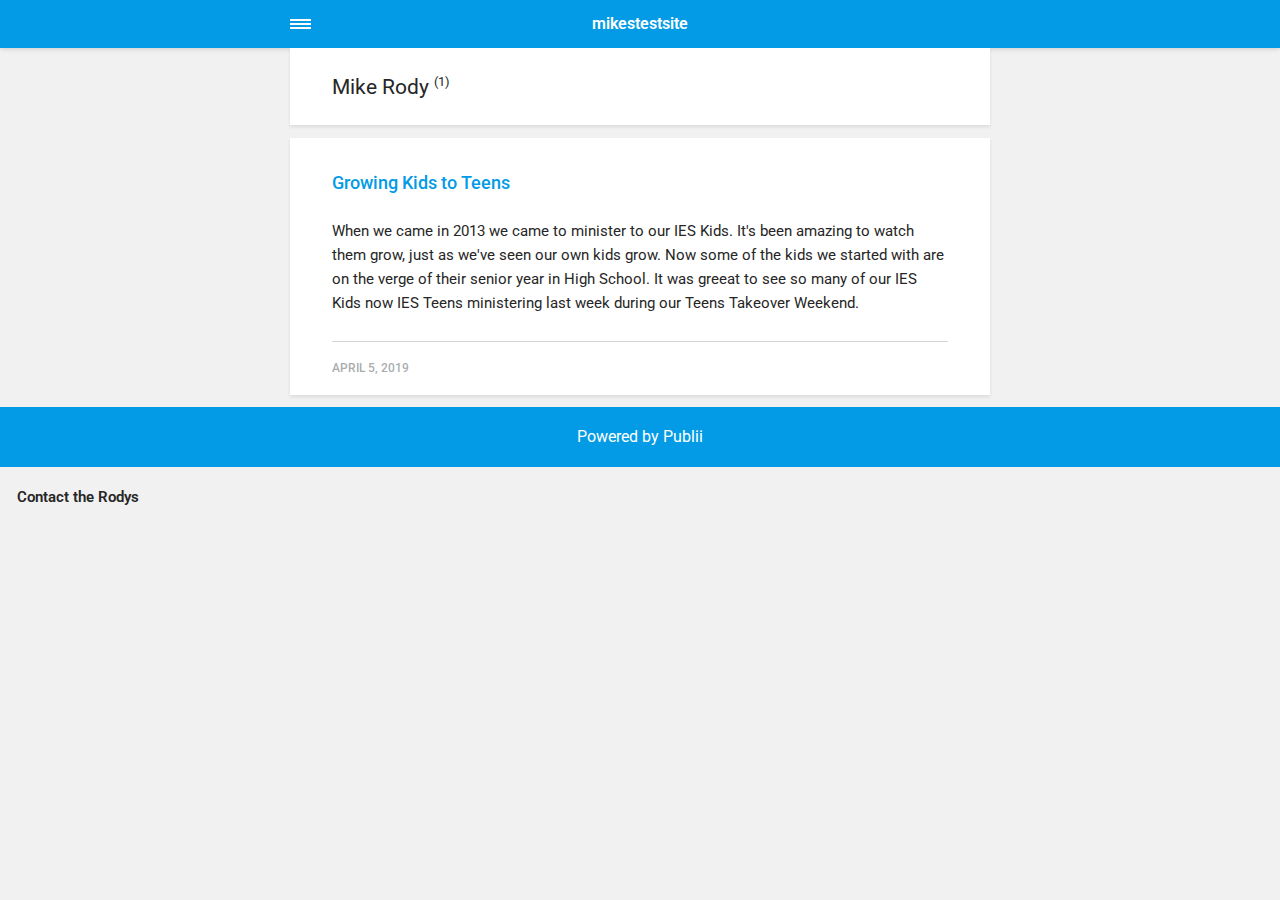
<file: amp/authors/mike_rody/index.html>
<!doctype html><html amp lang="en"><head><meta charset="utf-8"><title>Author: Mike Rody - mikestestsite</title><link rel="canonical" href="https://msrody.github.io/mikestestpage/authors/mike_rody/"><meta name="viewport" content="width=device-width,minimum-scale=1,initial-scale=1"><link href="https://fonts.googleapis.com/css?family=Roboto:400,700" rel="stylesheet" type="text/css"><script async custom-element="amp-sidebar" src="https://cdn.ampproject.org/v0/amp-sidebar-0.1.js"></script><script async custom-element="amp-iframe" src="https://cdn.ampproject.org/v0/amp-iframe-0.1.js"></script><script async custom-element="amp-video" src="https://cdn.ampproject.org/v0/amp-video-0.1.js"></script><script type="application/ld+json">{"@context":"http://schema.org","@type":"Organization","name":"mikestestsite","url":"https://msrody.github.io/mikestestpage/amp"}</script><style amp-custom>article,
aside,
footer,
header,
hgroup,
main,
nav,
section {
  display: block; }

*,
*:before,
*:after {
  -webkit-box-sizing: content-box;
  box-sizing: content-box;
  margin: 0;
  padding: 0; }

li {
  list-style: none; }

amp-img {
  max-width: 100%; }

button,
input,
select,
textarea {
  font: inherit; }

html {
  font-size: 1rem; }

body {
  background: #f1f1f1;
  color: #262626;
  font-family: -apple-system, BlinkMacSystemFont, "Segoe UI", Roboto, Oxygen-Sans, Ubuntu, Cantarell, "Helvetica Neue", sans-serif;
  line-height: 1.6; }

a {
  color:  #039be5;
  text-decoration: none;
  -webkit-transition: all 0.12s linear 0s;
  -o-transition: all 0.12s linear 0s;
  transition: all 0.12s linear 0s; }

a:hover {
  color: #262626;
  text-decoration: underline;
  -webkit-text-decoration-skip: ink;
  text-decoration-skip: ink; }

a:active {
  color: #262626; }

a:focus {
  outline: 2px dotted #039be5; }

figure,
blockquote,
p,
ul,
ol,
dl,
table,
hr,
fieldset {
  margin-top: 1.6rem; }

h1,
h2,
h3,
h4,
h5,
h6 {
  color: #262626;
  font-family: -apple-system, BlinkMacSystemFont, "Segoe UI", Roboto, Oxygen-Sans, Ubuntu, Cantarell, "Helvetica Neue", sans-serif;
  font-weight: 500;
  line-height: 1.2;
  margin-top: 2.13333rem; }

h1 {
  font-size: 1.67583rem;
  font-weight: normal; }

h2 {
  font-size: 1.4729rem; }

h3 {
  font-size: 1.29454rem; }

h4 {
  font-size: 1.13778rem; }

h5 {
  font-size: 1rem; }

h6 {
  font-size: 0.87891rem; }

h2 + p,
h3 + p,
h4 + p,
h5 + p,
h6 + p {
  margin-top: 0.8rem; }

b,
strong {
  font-weight: 600; }

blockquote {
  color: #6c7175;
  font-family: "Droid Serif", "Times", "Source Serif Pro", serif;
  font-style: italic;
  padding: 1.33333rem 0.53333rem 1.33333rem 3.2rem;
  position: relative; }
  blockquote:before {
    display: block;
    content: "\201C";
    font-size: 4.41226rem;
    position: absolute;
    left: 0;
    top: -12px;
    color: rgba(108, 113, 117, 0.5); }
  blockquote > :nth-child(1) {
    margin-top: 0; }

ul,
ol {
  margin-left: 2rem; }
  ul > li,
  ol > li {
    list-style: inherit;
    padding: 0 0 0.26667rem 0.26667rem; }

dl dt {
  color: #262626;
  font-weight: 600; }

code,
pre {
  background-color: #f1f1f1;
  font-family: monospace; }

pre {
  margin: 1.6rem 0 0;
  padding: 1.6rem;
  white-space: pre-wrap;
  word-wrap: break-word;
  overflow-x: auto; }
  pre > code {
    color: #262626;
    padding: 0; }

code {
  border-radius: 3px;
  color: #262626;
  padding: 0.26667rem 0.53333rem; }

table {
  border-collapse: collapse;
  border-spacing: 0;
  border: 1px solid #d4d4d4;
  width: 100%;
  overflow-x: auto;
  vertical-align: top;
  text-align: left;
  white-space: nowrap; }
  table th {
    font-weight: 500;
    padding: 0.53333rem 1.06667rem; }
  table tr {
    border-bottom: 1px solid #d4d4d4; }
    table tr:nth-child(2n) {
      background: #f1f1f1; }
  table td {
    padding: 0.53333rem 1.06667rem; }

figcaption {
  clear: both;
  color: rgba(108, 113, 117, 0.6);
  font-size: 0.82397rem;
  margin: 0.8rem 0 0;
  text-align: center; }

sub,
sup {
  font-size: 65%; }

hr {
  border: 0;
  height: 0;
  border-top: 1px solid rgba(0, 0, 0, 0.1);
  border-bottom: 1px solid rgba(255, 255, 255, 0.3); }

.btn, [type=button],
[type=submit],
button {
  background: #039be5;
  border: none;
  border-radius: 2px;
  color: #ffffff;
  cursor: pointer;
  display: inline-block;
  font-size: 0.87891rem;
  font-weight: 500;
  line-height: 1.9;
  padding: 0.53333rem 1.33333rem;
  text-align: center;
  text-decoration: none;
  -webkit-transition: all .15s ease;
  -o-transition: all .15s ease;
  transition: all .15s ease;
  width: auto; }
  .btn:hover, [type=button]:hover,
  [type=submit]:hover,
  button:hover {
    background: #262626;
    color: #ffffff; }
  .btn:focus, [type=button]:focus,
  [type=submit]:focus,
  button:focus {
    outline: none; }
  .btn-outline {
    border: 1px solid #ddd;
    background: #ffffff;
    border-radius: 3px;
    color: #262626; }

[type=button],
[type=submit],
button {
  text-transform: uppercase;
  -webkit-appearance: none;
  -moz-appearance: none; }

.navbar {
  background: #039be5;
  -webkit-box-shadow: 0 0 6px 0 rgba(0, 0, 0, 0.2);
  box-shadow: 0 0 6px 0 rgba(0, 0, 0, 0.2);
  line-height: 3;
  max-height: 4rem; }
  .navbar > div {
    -webkit-box-align: center;
    -ms-flex-align: center;
    align-items: center;
    display: -webkit-box;
    display: -ms-flexbox;
    display: flex;
    -webkit-box-pack: center;
    -ms-flex-pack: center;
    justify-content: center;
    text-align: left;
    max-width: 700px;
    margin: 0 auto; }
  .navbar a {
    color: #ffffff;
    text-decoration: none; }
  .navbar-sidebar-toggle {
    left: 0;
    position: relative;
    text-indent: -99999rem; }
    .navbar-sidebar-toggle:before {
      content: "";
      display: block;
      border-top: 0.375rem double #ffffff;
      border-bottom: 0.125rem solid #ffffff;
      height: 0.125rem;
      position: absolute;
      text-indent: 0;
      top: 50%;
      width: 1.3rem;
      -webkit-transform: translate(0px, -50%);
      -ms-transform: translate(0px, -50%);
      transform: translate(0px, -50%); }


.logo {
            display: inline-block;
  font-weight: 600;
  line-height: 1;
            margin: 0 auto;
            height: 2rem;
            text-indent: -9999px;
            width: 240px;vertical-align: middle;
        }
        .logo.logo-text {
            line-height: 2;
            text-align: center;
            text-indent: 0;
        }

amp-sidebar {
  background: #ffffff;
  width: 240px; }
  amp-sidebar > ul {
    margin: 0.8rem 0 0;
    padding: 0; }
    amp-sidebar > ul ul {
      border-left: 1px solid #d4d4d4;
      margin: 0.53333rem 0 0; }
    amp-sidebar > ul li {
      color: #262626;
      font-size: 0.9375rem;
      font-weight: 600;
      list-style: none;
      line-height: 1.4;
      padding: 0.42667rem 1.06667rem; }
      amp-sidebar > ul li li {
        font-weight: normal;
        padding: 0.26667rem 0 0.26667rem 1.06667rem; }
    amp-sidebar > ul a,
    amp-sidebar > ul a:visited {
      color: #262626; }

.bg-white {
  background: #ffffff; }

.wrap-page {
  max-width: 700px;
  margin: 0 auto; }

@media all and (max-width: 43.6875em) {
  .wrap-inner {
    padding: 0 6%; } }

.page-title {
  background: #ffffff;
  -webkit-box-shadow: 0 2px 3px rgba(38, 38, 38, 0.1);
  box-shadow: 0 2px 3px rgba(38, 38, 38, 0.1);
  margin-bottom: 0.8rem;
  padding: 1.6rem 6%; }
  .page-title > h1 {
    margin: 0;
    font-size: 1.29454rem; }
  .page-title > p {
    font-size: 0.87891rem;
    color: #6c7175;
    line-height: 1.3;
    margin: 0.26667rem 0 0; }
  .page-title-author {
    border-radius: 50%;
    float: left;
    height: 2.5rem;
    width: 2.5rem; }
    .page-title-author + h1 {
      margin-left: 3.5rem; }
      .page-title-author + h1 + p {
        margin-left: 3.5rem; }

.card {
  background: #ffffff;
  -webkit-box-shadow: 0 2px 3px rgba(38, 38, 38, 0.1);
  box-shadow: 0 2px 3px rgba(38, 38, 38, 0.1);
  margin-bottom: 0.8rem;
  padding-bottom: 1.06667rem; }

  .card-meta {
    border-top: 1px solid #d4d4d4;
    color: rgba(108, 113, 117, 0.6);
    font-size: 0.7242rem;
    font-weight: 500;
    margin-top: 1.06667rem;
    padding-top: 1.06667rem;
    text-transform: uppercase; }
    .card-meta a + time:before {
      content: "";
      background: #d4d4d4;
      display: inline-block;
      height: 3px;
      margin: 0 8px;
      width: 3px;
      vertical-align: middle;
      border-radius: 50%; }
  .card-text {
    font-size: 0.9375rem;
    overflow: hidden;
    padding: 0 6%; }
    .card-text h2 {
      font-size: 1.13778rem; }

.post {
  margin-bottom: 2.13333rem; }
  .post-featured-image {
    margin-top: 0;
    position: relative; }
    .post-featured-image > figcaption {
      background: rgba(0, 0, 0, 0.5);
      border-radius: 3px;
      color: #ffffff;
      position: absolute;
      bottom: 0.8rem;
      padding: 0 0.26667rem;
      right: 6%; }
  .post-header {
    margin-bottom: 2.13333rem; }
  .post-meta {
    border-bottom: 1px solid #d4d4d4;
    color: rgba(108, 113, 117, 0.6);
    font-size: 0.7242rem;
    font-weight: 500;
    margin-top: 1.06667rem;
    padding-bottom: 1.06667rem;
    text-transform: uppercase; }
    .post-meta a + time:before {
      content: "";
      background: #d4d4d4;
      display: inline-block;
      height: 3px;
      margin: 0 8px;
      width: 3px;
      vertical-align: middle;
      border-radius: 50%; }
  .post-tag {
    margin: 0; }
    .post-tag > li {
      display: inline-block;
      padding: 0; }
      .post-tag > li a {
        background: #f1f1f1;
        border-radius: 2px;
        color: #6c7175;
        font-size: 0.77248rem;
        display: inline-block;
        margin: 0 0.26667rem 0.26667rem 0;
        padding: 0.26667rem 0.53333rem; }
        .post-tag > li a:hover {
          background: #039be5;
          color: #ffffff;
          text-decoration: none; }
  .post-share {
    display: -webkit-box;
    display: -ms-flexbox;
    display: flex;
    -webkit-box-orient: horizontal;
    -webkit-box-direction: normal;
    -ms-flex-direction: row;
    flex-direction: row;
    -webkit-box-pack: justify;
    -ms-flex-pack: justify;
    justify-content: space-between;
    margin-top: 1.6rem;
    width: 100%; }
    .post-share amp-social-share {
      -webkit-box-flex: 1;
      -ms-flex: 1 0 auto;
      flex: 1 0 auto;
      background-size: 24px; }
  .post-scroll {
    color: #ffffff;
    background: #039be5;
    bottom: 10px;
    border-radius: 50%;
    border: none;
    -webkit-box-shadow: 0 1px 1.5px 0 rgba(38, 38, 38, 0.12), 0 1px 1px 0 rgba(38, 38, 38, 0.24);
    box-shadow: 0 1px 1.5px 0 rgba(38, 38, 38, 0.12), 0 1px 1px 0 rgba(38, 38, 38, 0.24);
    font-size: 1.13778rem;
    height: 46px;
    opacity: 0;
    outline: none;
    position: fixed;
    padding: 0;
    right: 4%;
    visibility: hidden;
    width: 46px;
    z-index: 9999; }
    .post-scroll-marker {
      height: 0px;
      position: absolute;
      top: 100px;
      width: 0px; }
        .post-pagination {
    background: #f1f1f1;
    -webkit-box-shadow: inset 0 2px 3px rgba(38, 38, 38, 0.1);
    box-shadow: inset 0 2px 3px rgba(38, 38, 38, 0.1);
    border-top: 1px solid #d4d4d4;
    padding: 1.06667rem 0; }
    .post-pagination > div {
      line-height: 1.2;
      padding: 0.53333rem 1.06667rem;
      text-align: center; }
      .post-pagination > div span {
        display: block;
        color: #6c7175;
        font-size: 0.7242rem;
        font-weight: 500;
        margin-bottom: 0.26667rem;
        text-transform: uppercase; }
    .post-pagination-prev a:before {
      content: "\2190";
      margin-right: 0.26667rem; }
    .post-pagination-next a:after {
      content: "\2192";
      margin-left: 0.26667rem; }

aside {
  margin: 1.6rem 0 0; }

.align-left {
  text-align: left; }

.align-right {
  text-align: right; }

.align-center {
  text-align: center; }

.align-justify {
  text-align: justify; }

.msg {
  border-left: 2px solid transparent;
  padding: 1.06667rem 1.06667rem; }
  .msg--highlight {
    background-color: #fff8e6;
    border-color: #e2ac4f; }
  .msg--info {
    background: rgba(45, 97, 201, 0.03);
    border-color: #039be5; }
  .msg--success {
    background: #f7fbf6;
    border-color: #5ab44b; }
  .msg--warning {
    background: #fff3f3;
    border-color: #c06367;
    color: #a94442; }

.dropcap:first-letter {
  float: left;
  font-family: -apple-system, BlinkMacSystemFont, "Segoe UI", Roboto, Oxygen-Sans, Ubuntu, Cantarell, "Helvetica Neue", sans-serif;
  font-size: 2.16943rem;
  line-height: 0.7;
  margin-right: 0.53333rem;
  padding: 0.53333rem 0.53333rem 0.53333rem 0; }

.pagination {
  display: -webkit-box;
  display: -ms-flexbox;
  display: flex;
  -webkit-box-pack: justify;
  -ms-flex-pack: justify;
  justify-content: space-between;
  margin: 0.8rem 0; }
  .pagination > a {
    padding-left: 0;
    padding-right: 0;
    width: 49%; }
  .pagination-right {
    margin-left: auto; }

.bottom {
  background: #039be5;
  color: #ffffff;
  padding: 1.06667rem 4%;
  text-align: center; }</style><style amp-boilerplate>body{-webkit-animation:-amp-start 8s steps(1,end) 0s 1 normal both;-moz-animation:-amp-start 8s steps(1,end) 0s 1 normal both;-ms-animation:-amp-start 8s steps(1,end) 0s 1 normal both;animation:-amp-start 8s steps(1,end) 0s 1 normal both}@-webkit-keyframes -amp-start{from{visibility:hidden}to{visibility:visible}}@-moz-keyframes -amp-start{from{visibility:hidden}to{visibility:visible}}@-ms-keyframes -amp-start{from{visibility:hidden}to{visibility:visible}}@-o-keyframes -amp-start{from{visibility:hidden}to{visibility:visible}}@keyframes -amp-start{from{visibility:hidden}to{visibility:visible}}</style><noscript><style amp-boilerplate>body{-webkit-animation:none;-moz-animation:none;-ms-animation:none;animation:none}</style></noscript><script async src="https://cdn.ampproject.org/v0.js"></script><script custom-element="amp-animation" src="https://cdn.ampproject.org/v0/amp-animation-0.1.js" async></script><script custom-element="amp-position-observer" src="https://cdn.ampproject.org/v0/amp-position-observer-0.1.js" async></script></head><body><nav class="navbar wrap-inner" id="top"><div><a on="tap:navbar-sidebar.toggle" class="navbar-sidebar-toggle" title="Menu">Menu</a> <a class="logo logo-text" href="https://msrody.github.io/mikestestpage/amp">mikestestsite</a></div></nav><main class="wrap-page"><div class="page-title"><h1>Mike Rody <sup>(1)</sup></h1></div><article class="card"><div class="card-text"><h2><a href="https://msrody.github.io/mikestestpage/amp/first-post.html">Growing Kids to Teens</a></h2><p></p><figure class="post__image--wide"><amp-img src="https://msrody.github.io/mikestestpage/media/posts/1/TeensTakeOver2019.jpg" sizes="(max-width: 48em) 100vw, 768px" srcset="https://msrody.github.io/mikestestpage/media/posts/1/responsive/TeensTakeOver2019-xs.jpg 300w ,https://msrody.github.io/mikestestpage/media/posts/1/responsive/TeensTakeOver2019-sm.jpg 480w ,https://msrody.github.io/mikestestpage/media/posts/1/responsive/TeensTakeOver2019-md.jpg 768w" alt="Teens Takeover Weekend 201903" width="3509" height="1541" layout="responsive"></amp-img></figure><p>When we came in 2013 we came to minister to our IES Kids. It's been amazing to watch them grow, just as we've seen our own kids grow. Now some of the kids we started with are on the verge of their senior year in High School. It was greeat to see so many of our IES Kids now IES Teens ministering last week during our Teens Takeover Weekend.</p><p></p><p class="card-meta"><time datetime="2019-04-05T20:37">April 5, 2019</time></p></div></article></main><amp-animation id="showAnim" layout="nodisplay"><script type="application/json">{
                    "duration": "200ms",
                    "fill": "both",
                    "iterations": "1",
                    "direction": "alternate",
                    "animations": [{
                        "selector": ".post-scroll",
                        "keyframes": [{
                            "opacity": "1",
                            "visibility": "visible",
                            "transform": "scale(1)"
                        }]
                    }]
                }</script></amp-animation><amp-animation id="hideAnim" layout="nodisplay"><script type="application/json">{
                    "duration": "200ms",
                    "fill": "both",
                    "iterations": "1",
                    "direction": "alternate",
                    "animations": [{
                        "selector": ".post-scroll",
                        "keyframes": [{
                            "opacity": "0",
                            "visibility": "hidden",
                            "transform": "scale(0.1)"
                        }]
                    }]
                }</script></amp-animation><div class="post-scroll-marker"><amp-position-observer on="enter:hideAnim.start; exit:showAnim.start" layout="nodisplay"></amp-position-observer></div><button class="post-scroll" on="tap:top.scrollTo(duration=200)">&#8593;</button><footer class="bottom">Powered by Publii</footer><amp-sidebar id="navbar-sidebar" layout="nodisplay"><ul><li><a href="https://msrody.github.io/mikestestpage/amp/contact_the_rodys.html">Contact the Rodys</a></li></ul></amp-sidebar></body></html>
</file>
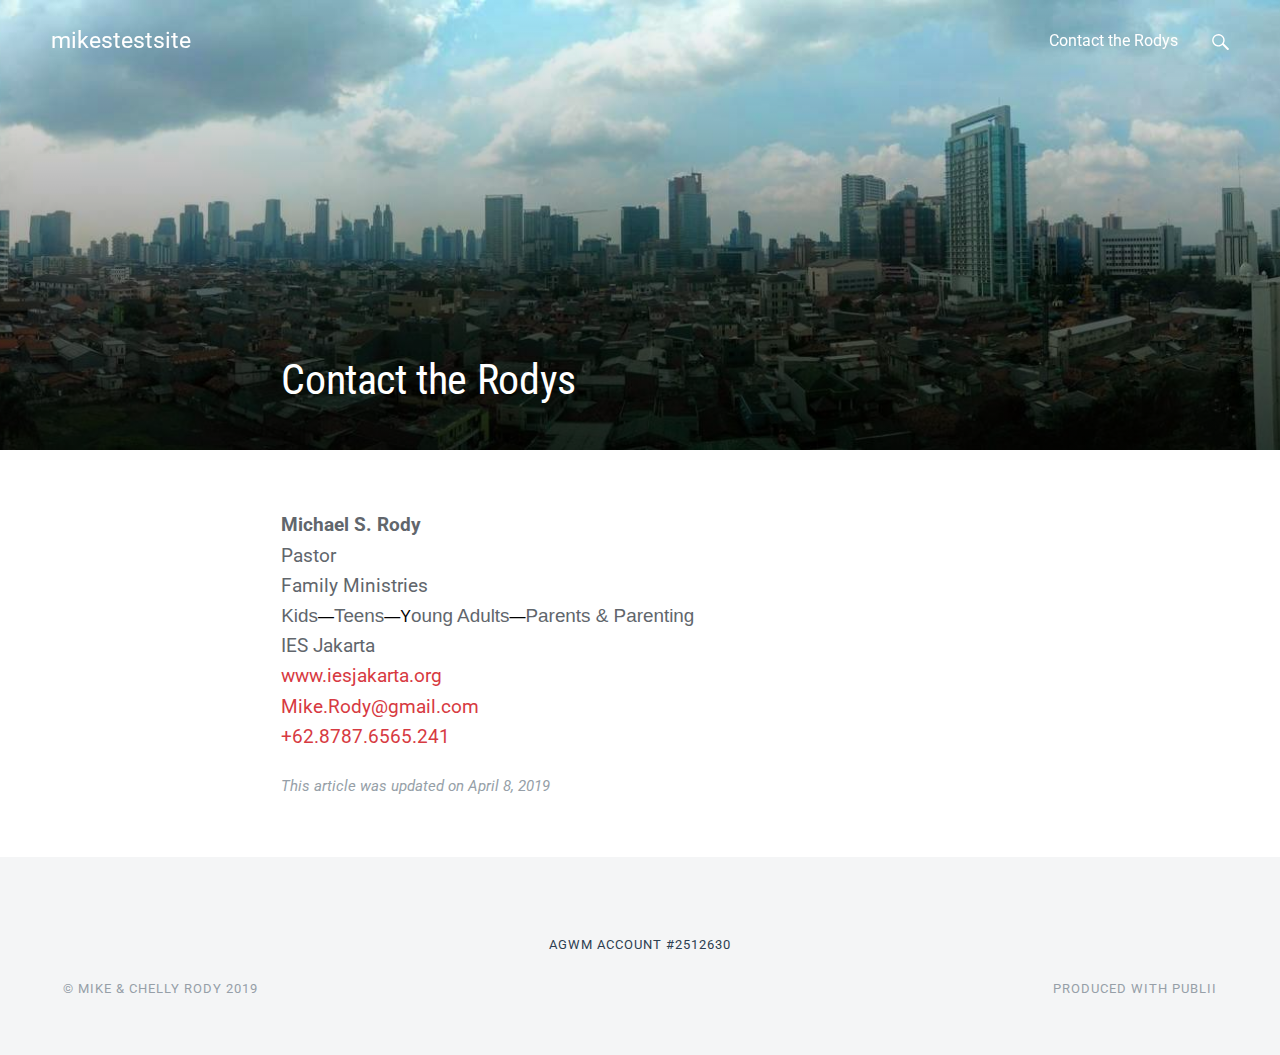
<file: contact_the_rodys.html>
<!DOCTYPE html><html lang="en"><head><meta charset="utf-8"><meta http-equiv="X-UA-Compatible" content="IE=edge"><meta name="viewport" content="width=device-width,initial-scale=1"><title>Contact the Rodys - mikestestsite</title><meta name="robots" content="noindex, nofollow"><meta name="generator" content="Publii Open-Source CMS for Static Site"><link rel="amphtml" href="https://msrody.github.io/mikestestpage/amp/contact_the_rodys.html"><link type="application/atom+xml" rel="alternate" href="https://msrody.github.io/mikestestpage/feed.xml"><meta property="og:title" content="Contact the Rodys"><meta property="og:site_name" content="mikestestsite"><meta property="og:description" content="Michael S. RodyPastorFamily MinistriesKids—Teens—Young Adults—Parents &amp; ParentingIES Jakarta www.iesjakarta.org Mike.Rody@gmail.com+62.8787.6565.241"><meta property="og:url" content="https://msrody.github.io/mikestestpage/contact_the_rodys.html"><meta property="og:type" content="article"><link rel="preconnect" href="https://fonts.gstatic.com/" crossorigin><link href="https://fonts.googleapis.com/css?family=Roboto:400,700%7CRoboto+Condensed:400,700&amp;subset=latin-ext" rel="stylesheet"><link rel="stylesheet" href="https://msrody.github.io/mikestestpage/assets/css/style.css?v=aa41620c4f80dc7a8874270e3bdddd5b"><script type="application/ld+json">{"@context":"http://schema.org","@type":"Article","mainEntityOfPage":{"@type":"WebPage","@id":"https://msrody.github.io/mikestestpage/contact_the_rodys.html"},"headline":"Contact the Rodys","datePublished":"2019-04-07T22:28","dateModified":"2019-04-08T00:17","description":"Michael S. RodyPastorFamily MinistriesKids—Teens—Young Adults—Parents &amp; ParentingIES Jakarta www.iesjakarta.org Mike.Rody@gmail.com+62.8787.6565.241","publisher":{"@type":"Organization","name":"Mike Rody"}}</script><script async src="https://msrody.github.io/mikestestpage/assets/js/lazysizes.min.js?v=dc4b666bb3324aea4ead22e26059c761"></script><style>.top__search [type=search] {
						background-image: url(https://msrody.github.io/mikestestpage/assets/svg/search.svg);
				    }</style></head><body><div class="container"><header class="js-top is-sticky"><a class="logo" href="https://msrody.github.io/mikestestpage">mikestestsite</a><div class="top"><nav class="navbar js-navbar"><button class="navbar__toggle js-navbar__toggle">Menu</button><ul class="navbar__menu"><li class="active"><a href="https://msrody.github.io/mikestestpage/contact_the_rodys.html" target="_self">Contact the Rodys</a></li></ul></nav><div class="top__search"><form action="https://msrody.github.io/mikestestpage/search.html" class="search"><input type="search" name="q" placeholder="search..."></form></div></div></header><main><article class="post"><div class="hero"><div class="hero__wrap"><img src="https://msrody.github.io/mikestestpage/media/website/MidKunninganPanoramaJakarta.jpg" srcset="https://msrody.github.io/mikestestpage/media/website/responsive/MidKunninganPanoramaJakarta-xs.jpg 300w, https://msrody.github.io/mikestestpage/media/website/responsive/MidKunninganPanoramaJakarta-sm.jpg 480w, https://msrody.github.io/mikestestpage/media/website/responsive/MidKunninganPanoramaJakarta-md.jpg 768w, https://msrody.github.io/mikestestpage/media/website/responsive/MidKunninganPanoramaJakarta-lg.jpg 1024w, https://msrody.github.io/mikestestpage/media/website/responsive/MidKunninganPanoramaJakarta-xl.jpg 1360w, https://msrody.github.io/mikestestpage/media/website/responsive/MidKunninganPanoramaJakarta-2xl.jpg 1600w" sizes="(max-width: 1600px) 100vw, 1600px" alt="Light breaking through over the dark city."></div><header class="hero__text"><h1>Contact the Rodys</h1></header></div><div class="post__entry"><div><strong>Michael S. Rody</strong></div><div>Pastor</div><div>Family Ministries</div><div><span style="font-family: 'arial narrow', sans-serif;">Kids</span><span style="font-family: 'arial narrow', sans-serif;"><span style="color: #000000; font-size: medium;">—</span>Teens<span style="color: #000000; font-size: medium;">—Y</span>oung Adults<span style="color: #000000; font-size: medium;">—</span>Parents &amp; Parenting</span></div><div>IES Jakarta<br><a href="http://www.iesjakarta.org/" target="_blank" rel="noopener noreferrer">www.iesjakarta.org<br></a><span style="color: black;"><a href="mailto:Mike.Rody@gmail.com">Mike.Rody@gmail.com</a><a title="Click to call"></a></span></div><div><span style="color: black;"><a title="Click to call">+62.8787.6565.241</a></span></div><p class="post__last-updated">This article was updated on April 8, 2019</p></div><footer class="post__footer"></footer></article></main><footer class="footer"><div class="footer__copyright"><p style="text-align: center; width: 100%; display: inline-block;"><a href="https://giving.ag.org/Give/Details/aed0d660-415b-4d42-b8b1-c62023daa83b">AGWM Account #2512630</a></p><p style="text-align: left; width: 49%; display: inline-block;">© Mike &amp; Chelly Rody 2019</p><p style="text-align: right; width: 49%; display: inline-block;">produced with Publii</p></div></footer></div><script defer="defer" src="https://msrody.github.io/mikestestpage/assets/js/jquery-3.2.1.slim.min.js?v=f307ecc7f6353949f03c06ffa70652a2"></script><script defer="defer" src="https://msrody.github.io/mikestestpage/assets/js/scripts.min.js?v=f37607af05f83050cdcc37ea18bb5ee1"></script></body></html>
</file>
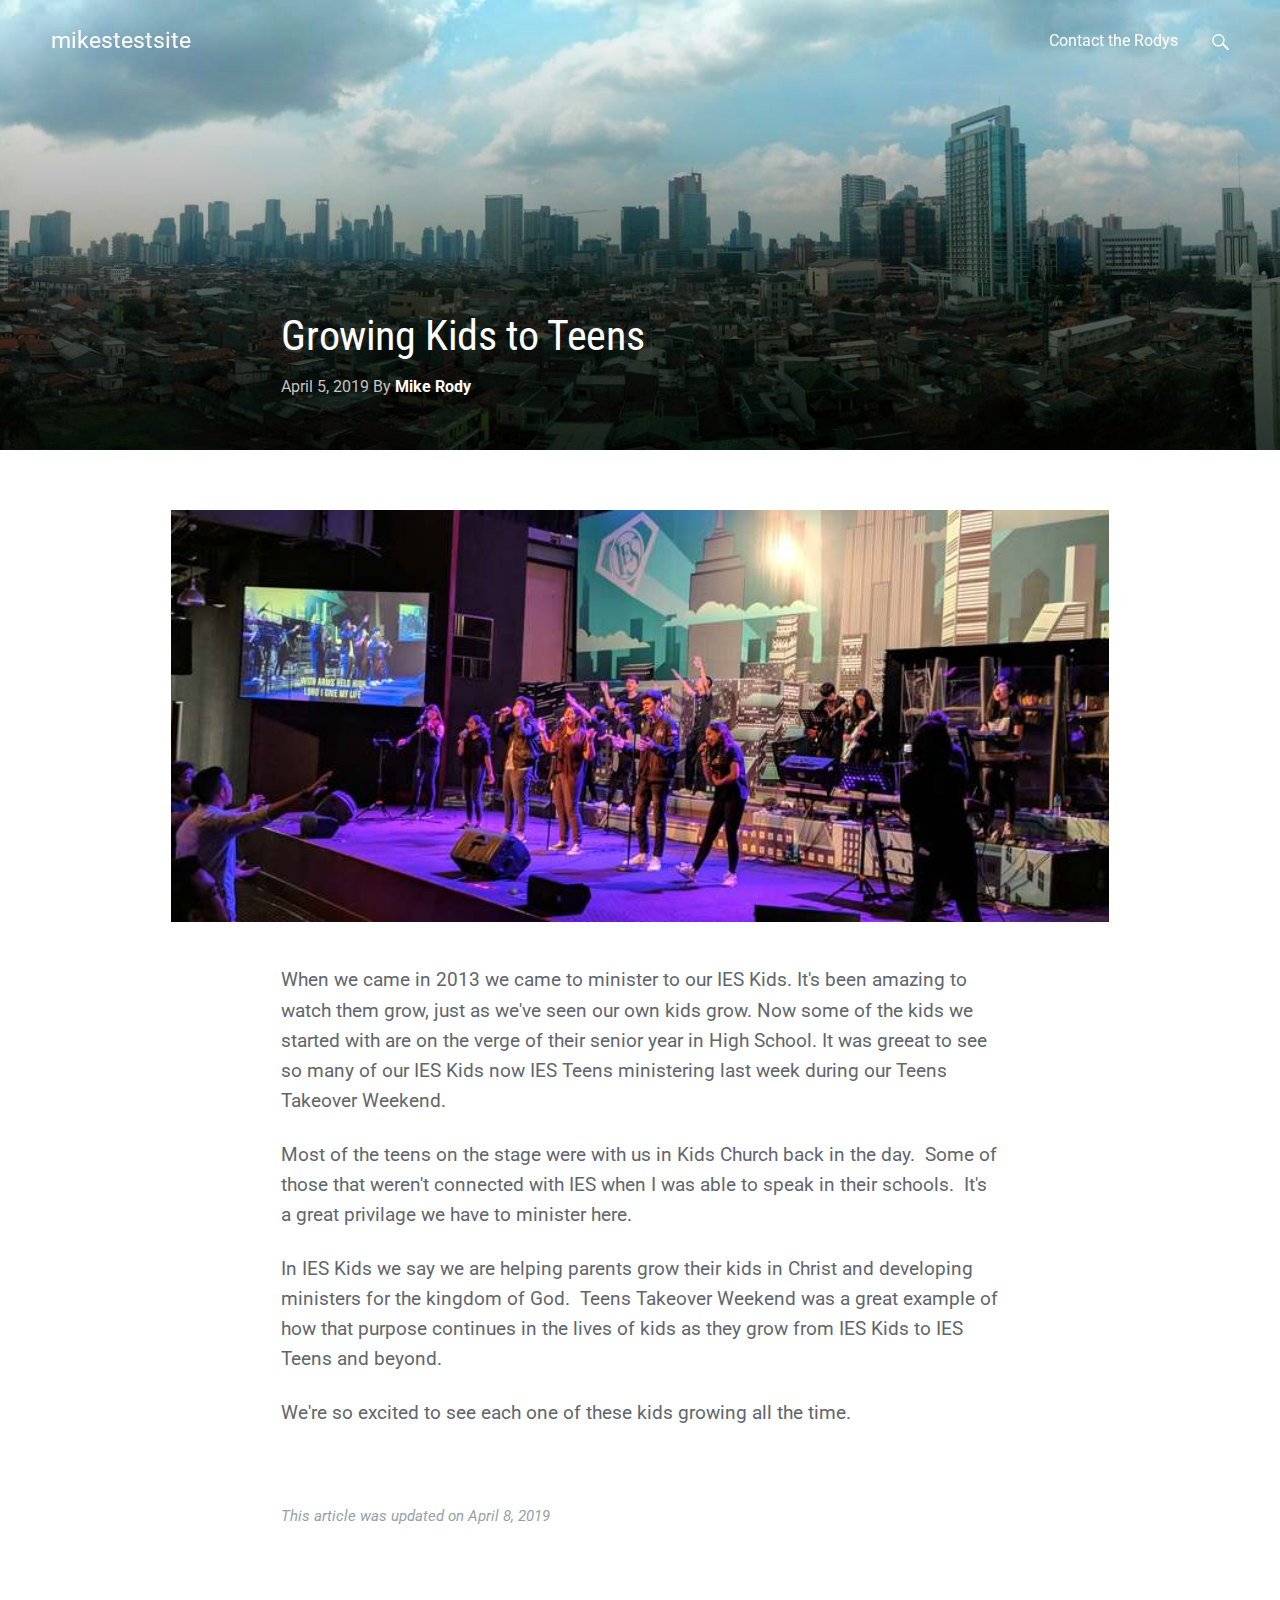
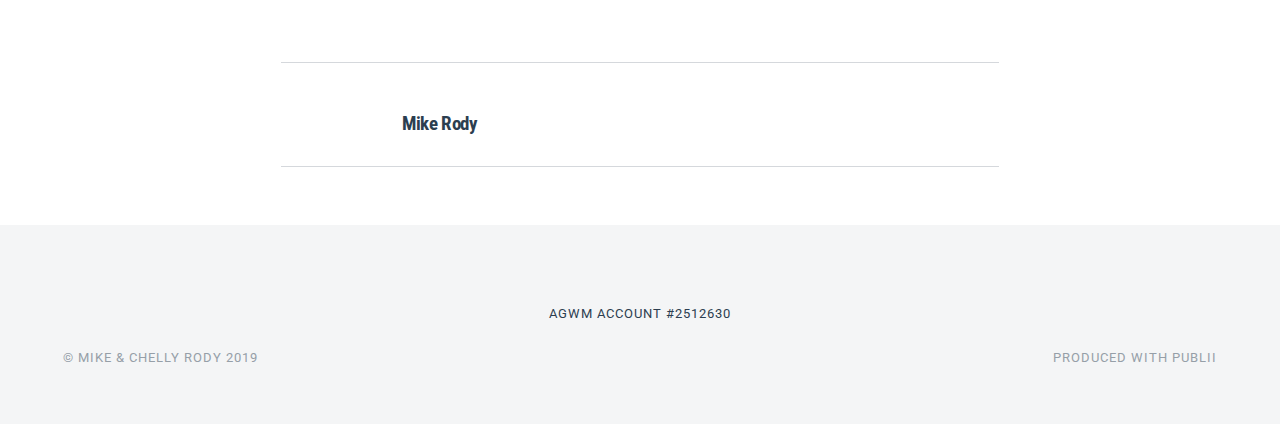
<file: first-post.html>
<!DOCTYPE html><html lang="en"><head><meta charset="utf-8"><meta http-equiv="X-UA-Compatible" content="IE=edge"><meta name="viewport" content="width=device-width,initial-scale=1"><title>Growing Kids to Teens - mikestestsite</title><meta name="robots" content="index, follow"><meta name="generator" content="Publii Open-Source CMS for Static Site"><link rel="canonical" href="https://msrody.github.io/mikestestpage/first-post.html"><link rel="amphtml" href="https://msrody.github.io/mikestestpage/amp/first-post.html"><link type="application/atom+xml" rel="alternate" href="https://msrody.github.io/mikestestpage/feed.xml"><meta property="og:title" content="Growing Kids to Teens"><meta property="og:site_name" content="mikestestsite"><meta property="og:description" content="<figure class='post__image--wide'><img  src='https://msrody.github.io/mikestestpage/media/posts/1/TeensTakeOver2019.jpg' sizes='(max-width: 48em) 100vw, 768px' srcset='https://msrody.github.io/mikestestpage/media/posts/1/responsive/TeensTakeOver2019-xs.jpg 300w ,https://msrody.github.io/mikestestpage/media/posts/1/responsive/TeensTakeOver2019-sm.jpg 480w ,https://msrody.github.io/mikestestpage/media/posts/1/responsive/TeensTakeOver2019-md.jpg 768w'  alt='Teens Takeover Weekend 201903' width='3509' height='1541'></figure>
<p>When we came in 2013 we came to minister to our IES Kids. It's been amazing to watch them grow, just as we've seen our own kids grow. Now some of the kids we started with are on the verge of their senior year in High School. It was greeat to see so many of our IES Kids now IES Teens ministering last week during our Teens Takeover Weekend.</p>
"><meta property="og:url" content="https://msrody.github.io/mikestestpage/first-post.html"><meta property="og:type" content="article"><link rel="preconnect" href="https://fonts.gstatic.com/" crossorigin><link href="https://fonts.googleapis.com/css?family=Roboto:400,700%7CRoboto+Condensed:400,700&amp;subset=latin-ext" rel="stylesheet"><link rel="stylesheet" href="https://msrody.github.io/mikestestpage/assets/css/style.css?v=aa41620c4f80dc7a8874270e3bdddd5b"><script type="application/ld+json">{"@context":"http://schema.org","@type":"Article","mainEntityOfPage":{"@type":"WebPage","@id":"https://msrody.github.io/mikestestpage/first-post.html"},"headline":"Growing Kids to Teens","datePublished":"2019-04-05T20:37","dateModified":"2019-04-08T00:01","description":"<figure class=\"post__image--wide\"><img  src=\"https://msrody.github.io/mikestestpage/media/posts/1/TeensTakeOver2019.jpg\" sizes=\"(max-width: 48em) 100vw, 768px\" srcset=\"https://msrody.github.io/mikestestpage/media/posts/1/responsive/TeensTakeOver2019-xs.jpg 300w ,https://msrody.github.io/mikestestpage/media/posts/1/responsive/TeensTakeOver2019-sm.jpg 480w ,https://msrody.github.io/mikestestpage/media/posts/1/responsive/TeensTakeOver2019-md.jpg 768w\"  alt=\"Teens Takeover Weekend 201903\" width=\"3509\" height=\"1541\"></figure>\n<p>When we came in 2013 we came to minister to our IES Kids. It's been amazing to watch them grow, just as we've seen our own kids grow. Now some of the kids we started with are on the verge of their senior year in High School. It was greeat to see so many of our IES Kids now IES Teens ministering last week during our Teens Takeover Weekend.</p>\n","author":{"@type":"Person","name":"Mike Rody"},"publisher":{"@type":"Organization","name":"Mike Rody"}}</script><script async src="https://msrody.github.io/mikestestpage/assets/js/lazysizes.min.js?v=dc4b666bb3324aea4ead22e26059c761"></script><style>.top__search [type=search] {
						background-image: url(https://msrody.github.io/mikestestpage/assets/svg/search.svg);
				    }</style></head><body><div class="container"><header class="js-top is-sticky"><a class="logo" href="https://msrody.github.io/mikestestpage">mikestestsite</a><div class="top"><nav class="navbar js-navbar"><button class="navbar__toggle js-navbar__toggle">Menu</button><ul class="navbar__menu"><li><a href="https://msrody.github.io/mikestestpage/contact_the_rodys.html" target="_self">Contact the Rodys</a></li></ul></nav><div class="top__search"><form action="https://msrody.github.io/mikestestpage/search.html" class="search"><input type="search" name="q" placeholder="search..."></form></div></div></header><main><article class="post"><div class="hero"><div class="hero__wrap"><img src="https://msrody.github.io/mikestestpage/media/website/MidKunninganPanoramaJakarta.jpg" srcset="https://msrody.github.io/mikestestpage/media/website/responsive/MidKunninganPanoramaJakarta-xs.jpg 300w, https://msrody.github.io/mikestestpage/media/website/responsive/MidKunninganPanoramaJakarta-sm.jpg 480w, https://msrody.github.io/mikestestpage/media/website/responsive/MidKunninganPanoramaJakarta-md.jpg 768w, https://msrody.github.io/mikestestpage/media/website/responsive/MidKunninganPanoramaJakarta-lg.jpg 1024w, https://msrody.github.io/mikestestpage/media/website/responsive/MidKunninganPanoramaJakarta-xl.jpg 1360w, https://msrody.github.io/mikestestpage/media/website/responsive/MidKunninganPanoramaJakarta-2xl.jpg 1600w" sizes="(max-width: 1600px) 100vw, 1600px" alt="Light breaking through over the dark city."></div><header class="hero__text"><h1>Growing Kids to Teens</h1><p class="post__meta"><time datetime="2019-04-05T20:37">April 5, 2019 </time>By <a href="https://msrody.github.io/mikestestpage/authors/mike_rody/" rel="author" title="Mike Rody">Mike Rody</a></p></header></div><div class="post__entry"><figure class="post__image--wide"><img class="lazyload" src="https://msrody.github.io/mikestestpage/media/posts/1/responsive/TeensTakeOver2019-xs.jpg" data-sizes="auto" data-srcset="https://msrody.github.io/mikestestpage/media/posts/1/responsive/TeensTakeOver2019-xs.jpg 300w ,https://msrody.github.io/mikestestpage/media/posts/1/responsive/TeensTakeOver2019-sm.jpg 480w ,https://msrody.github.io/mikestestpage/media/posts/1/responsive/TeensTakeOver2019-md.jpg 768w" alt="Teens Takeover Weekend 201903" width="3509" height="1541"></figure><p>When we came in 2013 we came to minister to our IES Kids. It's been amazing to watch them grow, just as we've seen our own kids grow. Now some of the kids we started with are on the verge of their senior year in High School. It was greeat to see so many of our IES Kids now IES Teens ministering last week during our Teens Takeover Weekend.</p><p>Most of the teens on the stage were with us in Kids Church back in the day.  Some of those that weren't connected with IES when I was able to speak in their schools.  It's a great privilage we have to minister here. </p><p>In IES Kids we say we are helping parents grow their kids in Christ and developing ministers for the kingdom of God.  Teens Takeover Weekend was a great example of how that purpose continues in the lives of kids as they grow from IES Kids to IES Teens and beyond.</p><p>We're so excited to see each one of these kids growing all the time.</p><p> </p><p class="post__last-updated">This article was updated on April 8, 2019</p></div><aside class="post__share"><a href="https://www.facebook.com/sharer/sharer.php?u=https%3A%2F%2Fmsrody.github.io%2Fmikestestpage%2Ffirst-post.html" class="js-share facebook" title="Share with Facebook" rel="nofollow"><svg class="icon"><use xlink:href="https://msrody.github.io/mikestestpage/assets/svg/svg-map.svg#facebook"/></svg> </a><a href="https://twitter.com/share?url=https%3A%2F%2Fmsrody.github.io%2Fmikestestpage%2Ffirst-post.html&amp;via=%40Mike_Rody&amp;text=Growing%20Kids%20to%20Teens" class="js-share twitter" title="Share with Twitter" rel="nofollow"><svg class="icon"><use xlink:href="https://msrody.github.io/mikestestpage/assets/svg/svg-map.svg#twitter"/></svg> </a><a href="http://www.linkedin.com/shareArticle?url=https%3A%2F%2Fmsrody.github.io%2Fmikestestpage%2Ffirst-post.html&amp;title=Growing%20Kids%20to%20Teens" class="js-share linkedin" title="Share with LinkedIn" rel="nofollow"><svg class="icon"><use xlink:href="https://msrody.github.io/mikestestpage/assets/svg/svg-map.svg#linkedin"/></svg></a></aside><footer class="post__footer"><div class="post__bio"><h3><a href="https://msrody.github.io/mikestestpage/authors/mike_rody/" class="inverse" title="Mike Rody">Mike Rody</a></h3></div></footer></article></main><footer class="footer"><div class="footer__copyright"><p style="text-align: center; width: 100%; display: inline-block;"><a href="https://giving.ag.org/Give/Details/aed0d660-415b-4d42-b8b1-c62023daa83b">AGWM Account #2512630</a></p><p style="text-align: left; width: 49%; display: inline-block;">© Mike &amp; Chelly Rody 2019</p><p style="text-align: right; width: 49%; display: inline-block;">produced with Publii</p></div></footer></div><script defer="defer" src="https://msrody.github.io/mikestestpage/assets/js/jquery-3.2.1.slim.min.js?v=f307ecc7f6353949f03c06ffa70652a2"></script><script defer="defer" src="https://msrody.github.io/mikestestpage/assets/js/scripts.min.js?v=f37607af05f83050cdcc37ea18bb5ee1"></script></body></html>
</file>
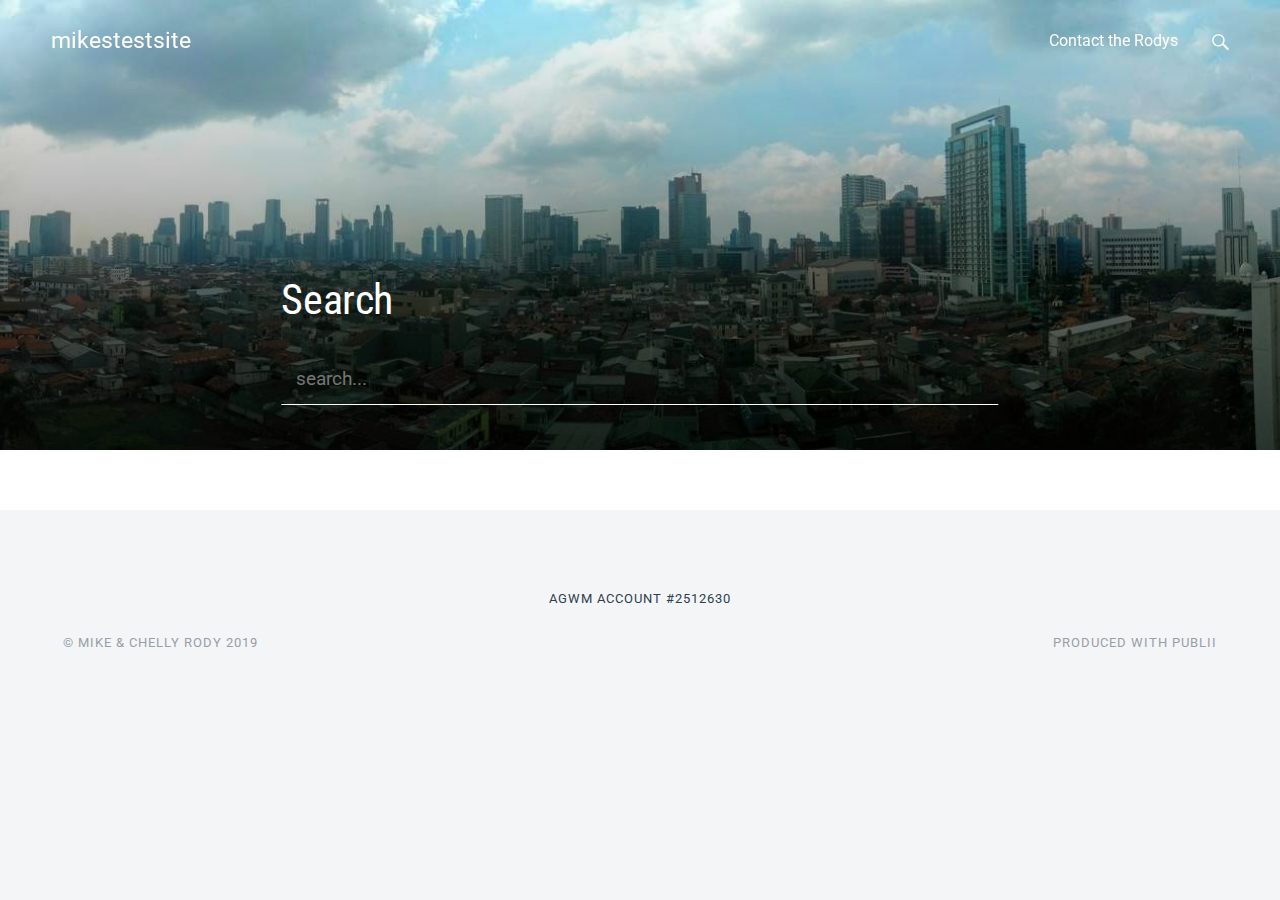
<file: search.html>
<!DOCTYPE html><html lang="en"><head><meta charset="utf-8"><meta http-equiv="X-UA-Compatible" content="IE=edge"><meta name="viewport" content="width=device-width,initial-scale=1"><title>Search - mikestestsite</title><meta name="robots" content="noindex, follow"><meta name="generator" content="Publii Open-Source CMS for Static Site"><link rel="amphtml" href=""><link type="application/atom+xml" rel="alternate" href="https://msrody.github.io/mikestestpage/feed.xml"><meta property="og:title" content="mikestestsite"><meta property="og:site_name" content="mikestestsite"><meta property="og:description" content=""><meta property="og:url" content="https://msrody.github.io/mikestestpage/"><meta property="og:type" content="website"><link rel="preconnect" href="https://fonts.gstatic.com/" crossorigin><link href="https://fonts.googleapis.com/css?family=Roboto:400,700%7CRoboto+Condensed:400,700&amp;subset=latin-ext" rel="stylesheet"><link rel="stylesheet" href="https://msrody.github.io/mikestestpage/assets/css/style.css?v=aa41620c4f80dc7a8874270e3bdddd5b"><script type="application/ld+json">{"@context":"http://schema.org","@type":"Organization","name":"mikestestsite","url":"https://msrody.github.io/mikestestpage"}</script><script async src="https://msrody.github.io/mikestestpage/assets/js/lazysizes.min.js?v=dc4b666bb3324aea4ead22e26059c761"></script><style>.top__search [type=search] {
						background-image: url(https://msrody.github.io/mikestestpage/assets/svg/search.svg);
				    }</style></head><body><div class="container"><header class="js-top is-sticky"><a class="logo" href="https://msrody.github.io/mikestestpage">mikestestsite</a><div class="top"><nav class="navbar js-navbar"><button class="navbar__toggle js-navbar__toggle">Menu</button><ul class="navbar__menu"><li><a href="https://msrody.github.io/mikestestpage/contact_the_rodys.html" target="_self">Contact the Rodys</a></li></ul></nav><div class="top__search"><form action="https://msrody.github.io/mikestestpage/search.html" class="search"><input type="search" name="q" placeholder="search..."></form></div></div></header><main><section class="hero"><div class="hero__wrap"><img src="https://msrody.github.io/mikestestpage/media/website/MidKunninganPanoramaJakarta.jpg" srcset="https://msrody.github.io/mikestestpage/media/website/responsive/MidKunninganPanoramaJakarta-xs.jpg 300w, https://msrody.github.io/mikestestpage/media/website/responsive/MidKunninganPanoramaJakarta-sm.jpg 480w, https://msrody.github.io/mikestestpage/media/website/responsive/MidKunninganPanoramaJakarta-md.jpg 768w, https://msrody.github.io/mikestestpage/media/website/responsive/MidKunninganPanoramaJakarta-lg.jpg 1024w, https://msrody.github.io/mikestestpage/media/website/responsive/MidKunninganPanoramaJakarta-xl.jpg 1360w, https://msrody.github.io/mikestestpage/media/website/responsive/MidKunninganPanoramaJakarta-2xl.jpg 1600w" sizes="(max-width: 1600px) 100vw, 1600px" alt="Light breaking through over the dark city."></div><header class="hero__text search"><h1>Search</h1><form action="https://msrody.github.io/mikestestpage/search.html" class="search__form"><input type="search" name="q" placeholder="search..." class="search__input"></form></header></section><script>(function () {
            var cx = '';
            var gcse = document.createElement('script');
            gcse.type  = 'text/javascript';
            gcse.async = true;
            gcse.src   = 'https://cse.google.com/cse.js?cx=' + cx;
            var s = document.getElementsByTagName('script')[0];
            s.parentNode.insertBefore(gcse, s);
        })();</script><gcse:searchresults-only></gcse:searchresults-only></main><footer class="footer"><div class="footer__copyright"><p style="text-align: center; width: 100%; display: inline-block;"><a href="https://giving.ag.org/Give/Details/aed0d660-415b-4d42-b8b1-c62023daa83b">AGWM Account #2512630</a></p><p style="text-align: left; width: 49%; display: inline-block;">© Mike &amp; Chelly Rody 2019</p><p style="text-align: right; width: 49%; display: inline-block;">produced with Publii</p></div></footer></div><script defer="defer" src="https://msrody.github.io/mikestestpage/assets/js/jquery-3.2.1.slim.min.js?v=f307ecc7f6353949f03c06ffa70652a2"></script><script defer="defer" src="https://msrody.github.io/mikestestpage/assets/js/scripts.min.js?v=f37607af05f83050cdcc37ea18bb5ee1"></script></body></html>
</file>
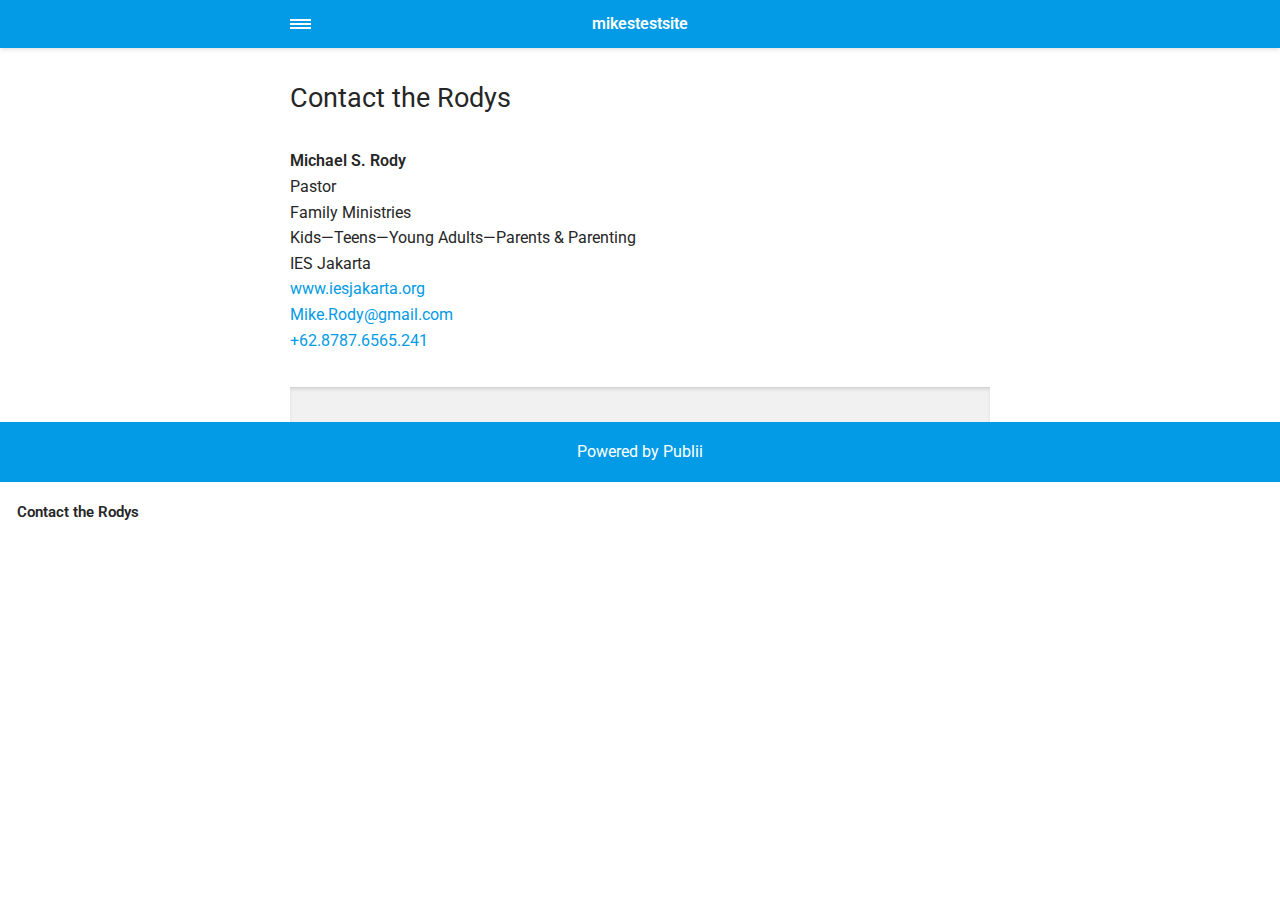
<file: amp/contact_the_rodys.html>
<!doctype html><html amp lang="en"><head><meta charset="utf-8"><title>Contact the Rodys - mikestestsite</title><link rel="canonical" href="https://msrody.github.io/mikestestpage/contact_the_rodys.html"><meta name="viewport" content="width=device-width,minimum-scale=1,initial-scale=1"><link href="https://fonts.googleapis.com/css?family=Roboto:400,700" rel="stylesheet" type="text/css"><script async custom-element="amp-sidebar" src="https://cdn.ampproject.org/v0/amp-sidebar-0.1.js"></script><script async custom-element="amp-social-share" src="https://cdn.ampproject.org/v0/amp-social-share-0.1.js"></script><script async custom-element="amp-iframe" src="https://cdn.ampproject.org/v0/amp-iframe-0.1.js"></script><script async custom-element="amp-video" src="https://cdn.ampproject.org/v0/amp-video-0.1.js"></script><script type="application/ld+json">{"@context":"http://schema.org","@type":"Article","mainEntityOfPage":{"@type":"WebPage","@id":"https://msrody.github.io/mikestestpage/amp/contact_the_rodys.html"},"headline":"Contact the Rodys","datePublished":"2019-04-07T22:28","dateModified":"2019-04-08T00:17","description":"Michael S. RodyPastorFamily MinistriesKids—Teens—Young Adults—Parents &amp; ParentingIES Jakarta www.iesjakarta.org Mike.Rody@gmail.com+62.8787.6565.241","publisher":{"@type":"Organization","name":"Mike Rody"}}</script><style amp-custom>article,
aside,
footer,
header,
hgroup,
main,
nav,
section {
  display: block; }

*,
*:before,
*:after {
  -webkit-box-sizing: content-box;
  box-sizing: content-box;
  margin: 0;
  padding: 0; }

li {
  list-style: none; }

amp-img {
  max-width: 100%; }

button,
input,
select,
textarea {
  font: inherit; }

html {
  font-size: 1rem; }

body {
  background: #f1f1f1;
  color: #262626;
  font-family: -apple-system, BlinkMacSystemFont, "Segoe UI", Roboto, Oxygen-Sans, Ubuntu, Cantarell, "Helvetica Neue", sans-serif;
  line-height: 1.6; }

a {
  color:  #039be5;
  text-decoration: none;
  -webkit-transition: all 0.12s linear 0s;
  -o-transition: all 0.12s linear 0s;
  transition: all 0.12s linear 0s; }

a:hover {
  color: #262626;
  text-decoration: underline;
  -webkit-text-decoration-skip: ink;
  text-decoration-skip: ink; }

a:active {
  color: #262626; }

a:focus {
  outline: 2px dotted #039be5; }

figure,
blockquote,
p,
ul,
ol,
dl,
table,
hr,
fieldset {
  margin-top: 1.6rem; }

h1,
h2,
h3,
h4,
h5,
h6 {
  color: #262626;
  font-family: -apple-system, BlinkMacSystemFont, "Segoe UI", Roboto, Oxygen-Sans, Ubuntu, Cantarell, "Helvetica Neue", sans-serif;
  font-weight: 500;
  line-height: 1.2;
  margin-top: 2.13333rem; }

h1 {
  font-size: 1.67583rem;
  font-weight: normal; }

h2 {
  font-size: 1.4729rem; }

h3 {
  font-size: 1.29454rem; }

h4 {
  font-size: 1.13778rem; }

h5 {
  font-size: 1rem; }

h6 {
  font-size: 0.87891rem; }

h2 + p,
h3 + p,
h4 + p,
h5 + p,
h6 + p {
  margin-top: 0.8rem; }

b,
strong {
  font-weight: 600; }

blockquote {
  color: #6c7175;
  font-family: "Droid Serif", "Times", "Source Serif Pro", serif;
  font-style: italic;
  padding: 1.33333rem 0.53333rem 1.33333rem 3.2rem;
  position: relative; }
  blockquote:before {
    display: block;
    content: "\201C";
    font-size: 4.41226rem;
    position: absolute;
    left: 0;
    top: -12px;
    color: rgba(108, 113, 117, 0.5); }
  blockquote > :nth-child(1) {
    margin-top: 0; }

ul,
ol {
  margin-left: 2rem; }
  ul > li,
  ol > li {
    list-style: inherit;
    padding: 0 0 0.26667rem 0.26667rem; }

dl dt {
  color: #262626;
  font-weight: 600; }

code,
pre {
  background-color: #f1f1f1;
  font-family: monospace; }

pre {
  margin: 1.6rem 0 0;
  padding: 1.6rem;
  white-space: pre-wrap;
  word-wrap: break-word;
  overflow-x: auto; }
  pre > code {
    color: #262626;
    padding: 0; }

code {
  border-radius: 3px;
  color: #262626;
  padding: 0.26667rem 0.53333rem; }

table {
  border-collapse: collapse;
  border-spacing: 0;
  border: 1px solid #d4d4d4;
  width: 100%;
  overflow-x: auto;
  vertical-align: top;
  text-align: left;
  white-space: nowrap; }
  table th {
    font-weight: 500;
    padding: 0.53333rem 1.06667rem; }
  table tr {
    border-bottom: 1px solid #d4d4d4; }
    table tr:nth-child(2n) {
      background: #f1f1f1; }
  table td {
    padding: 0.53333rem 1.06667rem; }

figcaption {
  clear: both;
  color: rgba(108, 113, 117, 0.6);
  font-size: 0.82397rem;
  margin: 0.8rem 0 0;
  text-align: center; }

sub,
sup {
  font-size: 65%; }

hr {
  border: 0;
  height: 0;
  border-top: 1px solid rgba(0, 0, 0, 0.1);
  border-bottom: 1px solid rgba(255, 255, 255, 0.3); }

.btn, [type=button],
[type=submit],
button {
  background: #039be5;
  border: none;
  border-radius: 2px;
  color: #ffffff;
  cursor: pointer;
  display: inline-block;
  font-size: 0.87891rem;
  font-weight: 500;
  line-height: 1.9;
  padding: 0.53333rem 1.33333rem;
  text-align: center;
  text-decoration: none;
  -webkit-transition: all .15s ease;
  -o-transition: all .15s ease;
  transition: all .15s ease;
  width: auto; }
  .btn:hover, [type=button]:hover,
  [type=submit]:hover,
  button:hover {
    background: #262626;
    color: #ffffff; }
  .btn:focus, [type=button]:focus,
  [type=submit]:focus,
  button:focus {
    outline: none; }
  .btn-outline {
    border: 1px solid #ddd;
    background: #ffffff;
    border-radius: 3px;
    color: #262626; }

[type=button],
[type=submit],
button {
  text-transform: uppercase;
  -webkit-appearance: none;
  -moz-appearance: none; }

.navbar {
  background: #039be5;
  -webkit-box-shadow: 0 0 6px 0 rgba(0, 0, 0, 0.2);
  box-shadow: 0 0 6px 0 rgba(0, 0, 0, 0.2);
  line-height: 3;
  max-height: 4rem; }
  .navbar > div {
    -webkit-box-align: center;
    -ms-flex-align: center;
    align-items: center;
    display: -webkit-box;
    display: -ms-flexbox;
    display: flex;
    -webkit-box-pack: center;
    -ms-flex-pack: center;
    justify-content: center;
    text-align: left;
    max-width: 700px;
    margin: 0 auto; }
  .navbar a {
    color: #ffffff;
    text-decoration: none; }
  .navbar-sidebar-toggle {
    left: 0;
    position: relative;
    text-indent: -99999rem; }
    .navbar-sidebar-toggle:before {
      content: "";
      display: block;
      border-top: 0.375rem double #ffffff;
      border-bottom: 0.125rem solid #ffffff;
      height: 0.125rem;
      position: absolute;
      text-indent: 0;
      top: 50%;
      width: 1.3rem;
      -webkit-transform: translate(0px, -50%);
      -ms-transform: translate(0px, -50%);
      transform: translate(0px, -50%); }


.logo {
            display: inline-block;
  font-weight: 600;
  line-height: 1;
            margin: 0 auto;
            height: 2rem;
            text-indent: -9999px;
            width: 240px;vertical-align: middle;
        }
        .logo.logo-text {
            line-height: 2;
            text-align: center;
            text-indent: 0;
        }

amp-sidebar {
  background: #ffffff;
  width: 240px; }
  amp-sidebar > ul {
    margin: 0.8rem 0 0;
    padding: 0; }
    amp-sidebar > ul ul {
      border-left: 1px solid #d4d4d4;
      margin: 0.53333rem 0 0; }
    amp-sidebar > ul li {
      color: #262626;
      font-size: 0.9375rem;
      font-weight: 600;
      list-style: none;
      line-height: 1.4;
      padding: 0.42667rem 1.06667rem; }
      amp-sidebar > ul li li {
        font-weight: normal;
        padding: 0.26667rem 0 0.26667rem 1.06667rem; }
    amp-sidebar > ul a,
    amp-sidebar > ul a:visited {
      color: #262626; }

.bg-white {
  background: #ffffff; }

.wrap-page {
  max-width: 700px;
  margin: 0 auto; }

@media all and (max-width: 43.6875em) {
  .wrap-inner {
    padding: 0 6%; } }

.page-title {
  background: #ffffff;
  -webkit-box-shadow: 0 2px 3px rgba(38, 38, 38, 0.1);
  box-shadow: 0 2px 3px rgba(38, 38, 38, 0.1);
  margin-bottom: 0.8rem;
  padding: 1.6rem 6%; }
  .page-title > h1 {
    margin: 0;
    font-size: 1.29454rem; }
  .page-title > p {
    font-size: 0.87891rem;
    color: #6c7175;
    line-height: 1.3;
    margin: 0.26667rem 0 0; }
  .page-title-author {
    border-radius: 50%;
    float: left;
    height: 2.5rem;
    width: 2.5rem; }
    .page-title-author + h1 {
      margin-left: 3.5rem; }
      .page-title-author + h1 + p {
        margin-left: 3.5rem; }

.card {
  background: #ffffff;
  -webkit-box-shadow: 0 2px 3px rgba(38, 38, 38, 0.1);
  box-shadow: 0 2px 3px rgba(38, 38, 38, 0.1);
  margin-bottom: 0.8rem;
  padding-bottom: 1.06667rem; }

  .card-meta {
    border-top: 1px solid #d4d4d4;
    color: rgba(108, 113, 117, 0.6);
    font-size: 0.7242rem;
    font-weight: 500;
    margin-top: 1.06667rem;
    padding-top: 1.06667rem;
    text-transform: uppercase; }
    .card-meta a + time:before {
      content: "";
      background: #d4d4d4;
      display: inline-block;
      height: 3px;
      margin: 0 8px;
      width: 3px;
      vertical-align: middle;
      border-radius: 50%; }
  .card-text {
    font-size: 0.9375rem;
    overflow: hidden;
    padding: 0 6%; }
    .card-text h2 {
      font-size: 1.13778rem; }

.post {
  margin-bottom: 2.13333rem; }
  .post-featured-image {
    margin-top: 0;
    position: relative; }
    .post-featured-image > figcaption {
      background: rgba(0, 0, 0, 0.5);
      border-radius: 3px;
      color: #ffffff;
      position: absolute;
      bottom: 0.8rem;
      padding: 0 0.26667rem;
      right: 6%; }
  .post-header {
    margin-bottom: 2.13333rem; }
  .post-meta {
    border-bottom: 1px solid #d4d4d4;
    color: rgba(108, 113, 117, 0.6);
    font-size: 0.7242rem;
    font-weight: 500;
    margin-top: 1.06667rem;
    padding-bottom: 1.06667rem;
    text-transform: uppercase; }
    .post-meta a + time:before {
      content: "";
      background: #d4d4d4;
      display: inline-block;
      height: 3px;
      margin: 0 8px;
      width: 3px;
      vertical-align: middle;
      border-radius: 50%; }
  .post-tag {
    margin: 0; }
    .post-tag > li {
      display: inline-block;
      padding: 0; }
      .post-tag > li a {
        background: #f1f1f1;
        border-radius: 2px;
        color: #6c7175;
        font-size: 0.77248rem;
        display: inline-block;
        margin: 0 0.26667rem 0.26667rem 0;
        padding: 0.26667rem 0.53333rem; }
        .post-tag > li a:hover {
          background: #039be5;
          color: #ffffff;
          text-decoration: none; }
  .post-share {
    display: -webkit-box;
    display: -ms-flexbox;
    display: flex;
    -webkit-box-orient: horizontal;
    -webkit-box-direction: normal;
    -ms-flex-direction: row;
    flex-direction: row;
    -webkit-box-pack: justify;
    -ms-flex-pack: justify;
    justify-content: space-between;
    margin-top: 1.6rem;
    width: 100%; }
    .post-share amp-social-share {
      -webkit-box-flex: 1;
      -ms-flex: 1 0 auto;
      flex: 1 0 auto;
      background-size: 24px; }
  .post-scroll {
    color: #ffffff;
    background: #039be5;
    bottom: 10px;
    border-radius: 50%;
    border: none;
    -webkit-box-shadow: 0 1px 1.5px 0 rgba(38, 38, 38, 0.12), 0 1px 1px 0 rgba(38, 38, 38, 0.24);
    box-shadow: 0 1px 1.5px 0 rgba(38, 38, 38, 0.12), 0 1px 1px 0 rgba(38, 38, 38, 0.24);
    font-size: 1.13778rem;
    height: 46px;
    opacity: 0;
    outline: none;
    position: fixed;
    padding: 0;
    right: 4%;
    visibility: hidden;
    width: 46px;
    z-index: 9999; }
    .post-scroll-marker {
      height: 0px;
      position: absolute;
      top: 100px;
      width: 0px; }
        .post-pagination {
    background: #f1f1f1;
    -webkit-box-shadow: inset 0 2px 3px rgba(38, 38, 38, 0.1);
    box-shadow: inset 0 2px 3px rgba(38, 38, 38, 0.1);
    border-top: 1px solid #d4d4d4;
    padding: 1.06667rem 0; }
    .post-pagination > div {
      line-height: 1.2;
      padding: 0.53333rem 1.06667rem;
      text-align: center; }
      .post-pagination > div span {
        display: block;
        color: #6c7175;
        font-size: 0.7242rem;
        font-weight: 500;
        margin-bottom: 0.26667rem;
        text-transform: uppercase; }
    .post-pagination-prev a:before {
      content: "\2190";
      margin-right: 0.26667rem; }
    .post-pagination-next a:after {
      content: "\2192";
      margin-left: 0.26667rem; }

aside {
  margin: 1.6rem 0 0; }

.align-left {
  text-align: left; }

.align-right {
  text-align: right; }

.align-center {
  text-align: center; }

.align-justify {
  text-align: justify; }

.msg {
  border-left: 2px solid transparent;
  padding: 1.06667rem 1.06667rem; }
  .msg--highlight {
    background-color: #fff8e6;
    border-color: #e2ac4f; }
  .msg--info {
    background: rgba(45, 97, 201, 0.03);
    border-color: #039be5; }
  .msg--success {
    background: #f7fbf6;
    border-color: #5ab44b; }
  .msg--warning {
    background: #fff3f3;
    border-color: #c06367;
    color: #a94442; }

.dropcap:first-letter {
  float: left;
  font-family: -apple-system, BlinkMacSystemFont, "Segoe UI", Roboto, Oxygen-Sans, Ubuntu, Cantarell, "Helvetica Neue", sans-serif;
  font-size: 2.16943rem;
  line-height: 0.7;
  margin-right: 0.53333rem;
  padding: 0.53333rem 0.53333rem 0.53333rem 0; }

.pagination {
  display: -webkit-box;
  display: -ms-flexbox;
  display: flex;
  -webkit-box-pack: justify;
  -ms-flex-pack: justify;
  justify-content: space-between;
  margin: 0.8rem 0; }
  .pagination > a {
    padding-left: 0;
    padding-right: 0;
    width: 49%; }
  .pagination-right {
    margin-left: auto; }

.bottom {
  background: #039be5;
  color: #ffffff;
  padding: 1.06667rem 4%;
  text-align: center; }</style><style amp-boilerplate>body{-webkit-animation:-amp-start 8s steps(1,end) 0s 1 normal both;-moz-animation:-amp-start 8s steps(1,end) 0s 1 normal both;-ms-animation:-amp-start 8s steps(1,end) 0s 1 normal both;animation:-amp-start 8s steps(1,end) 0s 1 normal both}@-webkit-keyframes -amp-start{from{visibility:hidden}to{visibility:visible}}@-moz-keyframes -amp-start{from{visibility:hidden}to{visibility:visible}}@-ms-keyframes -amp-start{from{visibility:hidden}to{visibility:visible}}@-o-keyframes -amp-start{from{visibility:hidden}to{visibility:visible}}@keyframes -amp-start{from{visibility:hidden}to{visibility:visible}}</style><noscript><style amp-boilerplate>body{-webkit-animation:none;-moz-animation:none;-ms-animation:none;animation:none}</style></noscript><script async src="https://cdn.ampproject.org/v0.js"></script><script custom-element="amp-animation" src="https://cdn.ampproject.org/v0/amp-animation-0.1.js" async></script><script custom-element="amp-position-observer" src="https://cdn.ampproject.org/v0/amp-position-observer-0.1.js" async></script></head><body class="bg-white"><nav class="navbar wrap-inner" id="top"><div><a on="tap:navbar-sidebar.toggle" class="navbar-sidebar-toggle" title="Menu">Menu</a> <a class="logo logo-text" href="https://msrody.github.io/mikestestpage/amp">mikestestsite</a></div></nav><main class="wrap-page"><article class="post"><div class="wrap-inner"><header class="post-header"><h1>Contact the Rodys</h1></header><div><strong>Michael S. Rody</strong></div><div>Pastor</div><div>Family Ministries</div><div><span>Kids</span><span><span>—</span>Teens<span>—Y</span>oung Adults<span>—</span>Parents &amp; Parenting</span></div><div>IES Jakarta<br><a href="http://www.iesjakarta.org/" target="_blank" rel="noopener noreferrer">www.iesjakarta.org<br></a><span><a href="mailto:Mike.Rody@gmail.com">Mike.Rody@gmail.com</a><a title="Click to call"></a></span></div><div><span><a title="Click to call">+62.8787.6565.241</a></span></div></div></article><nav class="post-pagination wrap-inner"></nav></main><amp-animation id="showAnim" layout="nodisplay"><script type="application/json">{
                    "duration": "200ms",
                    "fill": "both",
                    "iterations": "1",
                    "direction": "alternate",
                    "animations": [{
                        "selector": ".post-scroll",
                        "keyframes": [{
                            "opacity": "1",
                            "visibility": "visible",
                            "transform": "scale(1)"
                        }]
                    }]
                }</script></amp-animation><amp-animation id="hideAnim" layout="nodisplay"><script type="application/json">{
                    "duration": "200ms",
                    "fill": "both",
                    "iterations": "1",
                    "direction": "alternate",
                    "animations": [{
                        "selector": ".post-scroll",
                        "keyframes": [{
                            "opacity": "0",
                            "visibility": "hidden",
                            "transform": "scale(0.1)"
                        }]
                    }]
                }</script></amp-animation><div class="post-scroll-marker"><amp-position-observer on="enter:hideAnim.start; exit:showAnim.start" layout="nodisplay"></amp-position-observer></div><button class="post-scroll" on="tap:top.scrollTo(duration=200)">&#8593;</button><footer class="bottom">Powered by Publii</footer><amp-sidebar id="navbar-sidebar" layout="nodisplay"><ul><li><a href="https://msrody.github.io/mikestestpage/amp/contact_the_rodys.html">Contact the Rodys</a></li></ul></amp-sidebar></body></html>
</file>
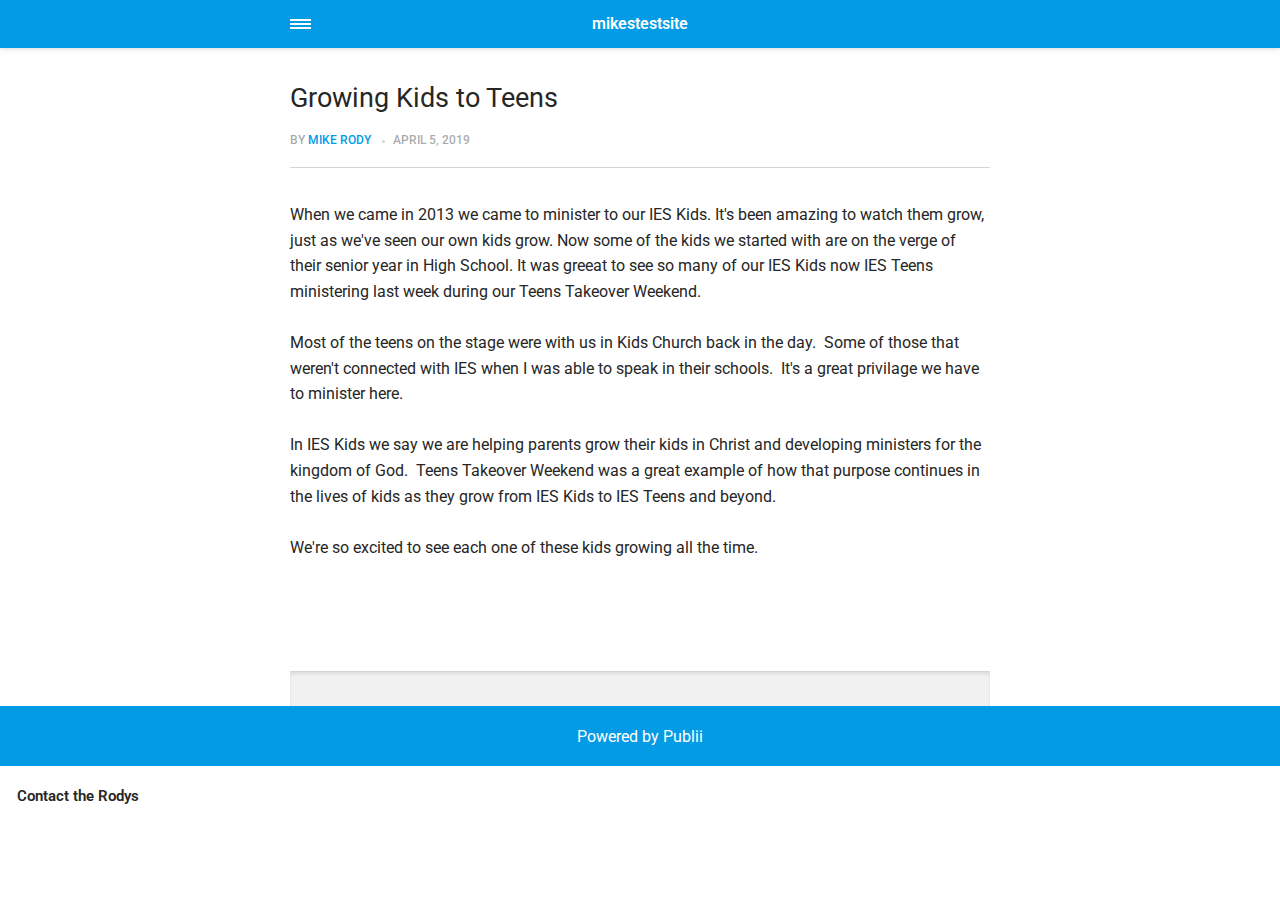
<file: amp/first-post.html>
<!doctype html><html amp lang="en"><head><meta charset="utf-8"><title>Growing Kids to Teens - mikestestsite</title><link rel="canonical" href="https://msrody.github.io/mikestestpage/first-post.html"><meta name="viewport" content="width=device-width,minimum-scale=1,initial-scale=1"><link href="https://fonts.googleapis.com/css?family=Roboto:400,700" rel="stylesheet" type="text/css"><script async custom-element="amp-sidebar" src="https://cdn.ampproject.org/v0/amp-sidebar-0.1.js"></script><script async custom-element="amp-social-share" src="https://cdn.ampproject.org/v0/amp-social-share-0.1.js"></script><script async custom-element="amp-iframe" src="https://cdn.ampproject.org/v0/amp-iframe-0.1.js"></script><script async custom-element="amp-video" src="https://cdn.ampproject.org/v0/amp-video-0.1.js"></script><script type="application/ld+json">{"@context":"http://schema.org","@type":"Article","mainEntityOfPage":{"@type":"WebPage","@id":"https://msrody.github.io/mikestestpage/amp/first-post.html"},"headline":"Growing Kids to Teens","datePublished":"2019-04-05T20:37","dateModified":"2019-04-08T00:01","description":"<figure class=\"post__image--wide\"><amp-img  src=\"https://msrody.github.io/mikestestpage/media/posts/1/TeensTakeOver2019.jpg\" sizes=\"(max-width: 48em) 100vw, 768px\" srcset=\"https://msrody.github.io/mikestestpage/media/posts/1/responsive/TeensTakeOver2019-xs.jpg 300w ,https://msrody.github.io/mikestestpage/media/posts/1/responsive/TeensTakeOver2019-sm.jpg 480w ,https://msrody.github.io/mikestestpage/media/posts/1/responsive/TeensTakeOver2019-md.jpg 768w\"  alt=\"Teens Takeover Weekend 201903\" width=\"3509\" height=\"1541\" layout=\"responsive\"></amp-img></figure>\n<p>When we came in 2013 we came to minister to our IES Kids. It's been amazing to watch them grow, just as we've seen our own kids grow. Now some of the kids we started with are on the verge of their senior year in High School. It was greeat to see so many of our IES Kids now IES Teens ministering last week during our Teens Takeover Weekend.</p>\n","author":{"@type":"Person","name":"Mike Rody"},"publisher":{"@type":"Organization","name":"Mike Rody"}}</script><style amp-custom>article,
aside,
footer,
header,
hgroup,
main,
nav,
section {
  display: block; }

*,
*:before,
*:after {
  -webkit-box-sizing: content-box;
  box-sizing: content-box;
  margin: 0;
  padding: 0; }

li {
  list-style: none; }

amp-img {
  max-width: 100%; }

button,
input,
select,
textarea {
  font: inherit; }

html {
  font-size: 1rem; }

body {
  background: #f1f1f1;
  color: #262626;
  font-family: -apple-system, BlinkMacSystemFont, "Segoe UI", Roboto, Oxygen-Sans, Ubuntu, Cantarell, "Helvetica Neue", sans-serif;
  line-height: 1.6; }

a {
  color:  #039be5;
  text-decoration: none;
  -webkit-transition: all 0.12s linear 0s;
  -o-transition: all 0.12s linear 0s;
  transition: all 0.12s linear 0s; }

a:hover {
  color: #262626;
  text-decoration: underline;
  -webkit-text-decoration-skip: ink;
  text-decoration-skip: ink; }

a:active {
  color: #262626; }

a:focus {
  outline: 2px dotted #039be5; }

figure,
blockquote,
p,
ul,
ol,
dl,
table,
hr,
fieldset {
  margin-top: 1.6rem; }

h1,
h2,
h3,
h4,
h5,
h6 {
  color: #262626;
  font-family: -apple-system, BlinkMacSystemFont, "Segoe UI", Roboto, Oxygen-Sans, Ubuntu, Cantarell, "Helvetica Neue", sans-serif;
  font-weight: 500;
  line-height: 1.2;
  margin-top: 2.13333rem; }

h1 {
  font-size: 1.67583rem;
  font-weight: normal; }

h2 {
  font-size: 1.4729rem; }

h3 {
  font-size: 1.29454rem; }

h4 {
  font-size: 1.13778rem; }

h5 {
  font-size: 1rem; }

h6 {
  font-size: 0.87891rem; }

h2 + p,
h3 + p,
h4 + p,
h5 + p,
h6 + p {
  margin-top: 0.8rem; }

b,
strong {
  font-weight: 600; }

blockquote {
  color: #6c7175;
  font-family: "Droid Serif", "Times", "Source Serif Pro", serif;
  font-style: italic;
  padding: 1.33333rem 0.53333rem 1.33333rem 3.2rem;
  position: relative; }
  blockquote:before {
    display: block;
    content: "\201C";
    font-size: 4.41226rem;
    position: absolute;
    left: 0;
    top: -12px;
    color: rgba(108, 113, 117, 0.5); }
  blockquote > :nth-child(1) {
    margin-top: 0; }

ul,
ol {
  margin-left: 2rem; }
  ul > li,
  ol > li {
    list-style: inherit;
    padding: 0 0 0.26667rem 0.26667rem; }

dl dt {
  color: #262626;
  font-weight: 600; }

code,
pre {
  background-color: #f1f1f1;
  font-family: monospace; }

pre {
  margin: 1.6rem 0 0;
  padding: 1.6rem;
  white-space: pre-wrap;
  word-wrap: break-word;
  overflow-x: auto; }
  pre > code {
    color: #262626;
    padding: 0; }

code {
  border-radius: 3px;
  color: #262626;
  padding: 0.26667rem 0.53333rem; }

table {
  border-collapse: collapse;
  border-spacing: 0;
  border: 1px solid #d4d4d4;
  width: 100%;
  overflow-x: auto;
  vertical-align: top;
  text-align: left;
  white-space: nowrap; }
  table th {
    font-weight: 500;
    padding: 0.53333rem 1.06667rem; }
  table tr {
    border-bottom: 1px solid #d4d4d4; }
    table tr:nth-child(2n) {
      background: #f1f1f1; }
  table td {
    padding: 0.53333rem 1.06667rem; }

figcaption {
  clear: both;
  color: rgba(108, 113, 117, 0.6);
  font-size: 0.82397rem;
  margin: 0.8rem 0 0;
  text-align: center; }

sub,
sup {
  font-size: 65%; }

hr {
  border: 0;
  height: 0;
  border-top: 1px solid rgba(0, 0, 0, 0.1);
  border-bottom: 1px solid rgba(255, 255, 255, 0.3); }

.btn, [type=button],
[type=submit],
button {
  background: #039be5;
  border: none;
  border-radius: 2px;
  color: #ffffff;
  cursor: pointer;
  display: inline-block;
  font-size: 0.87891rem;
  font-weight: 500;
  line-height: 1.9;
  padding: 0.53333rem 1.33333rem;
  text-align: center;
  text-decoration: none;
  -webkit-transition: all .15s ease;
  -o-transition: all .15s ease;
  transition: all .15s ease;
  width: auto; }
  .btn:hover, [type=button]:hover,
  [type=submit]:hover,
  button:hover {
    background: #262626;
    color: #ffffff; }
  .btn:focus, [type=button]:focus,
  [type=submit]:focus,
  button:focus {
    outline: none; }
  .btn-outline {
    border: 1px solid #ddd;
    background: #ffffff;
    border-radius: 3px;
    color: #262626; }

[type=button],
[type=submit],
button {
  text-transform: uppercase;
  -webkit-appearance: none;
  -moz-appearance: none; }

.navbar {
  background: #039be5;
  -webkit-box-shadow: 0 0 6px 0 rgba(0, 0, 0, 0.2);
  box-shadow: 0 0 6px 0 rgba(0, 0, 0, 0.2);
  line-height: 3;
  max-height: 4rem; }
  .navbar > div {
    -webkit-box-align: center;
    -ms-flex-align: center;
    align-items: center;
    display: -webkit-box;
    display: -ms-flexbox;
    display: flex;
    -webkit-box-pack: center;
    -ms-flex-pack: center;
    justify-content: center;
    text-align: left;
    max-width: 700px;
    margin: 0 auto; }
  .navbar a {
    color: #ffffff;
    text-decoration: none; }
  .navbar-sidebar-toggle {
    left: 0;
    position: relative;
    text-indent: -99999rem; }
    .navbar-sidebar-toggle:before {
      content: "";
      display: block;
      border-top: 0.375rem double #ffffff;
      border-bottom: 0.125rem solid #ffffff;
      height: 0.125rem;
      position: absolute;
      text-indent: 0;
      top: 50%;
      width: 1.3rem;
      -webkit-transform: translate(0px, -50%);
      -ms-transform: translate(0px, -50%);
      transform: translate(0px, -50%); }


.logo {
            display: inline-block;
  font-weight: 600;
  line-height: 1;
            margin: 0 auto;
            height: 2rem;
            text-indent: -9999px;
            width: 240px;vertical-align: middle;
        }
        .logo.logo-text {
            line-height: 2;
            text-align: center;
            text-indent: 0;
        }

amp-sidebar {
  background: #ffffff;
  width: 240px; }
  amp-sidebar > ul {
    margin: 0.8rem 0 0;
    padding: 0; }
    amp-sidebar > ul ul {
      border-left: 1px solid #d4d4d4;
      margin: 0.53333rem 0 0; }
    amp-sidebar > ul li {
      color: #262626;
      font-size: 0.9375rem;
      font-weight: 600;
      list-style: none;
      line-height: 1.4;
      padding: 0.42667rem 1.06667rem; }
      amp-sidebar > ul li li {
        font-weight: normal;
        padding: 0.26667rem 0 0.26667rem 1.06667rem; }
    amp-sidebar > ul a,
    amp-sidebar > ul a:visited {
      color: #262626; }

.bg-white {
  background: #ffffff; }

.wrap-page {
  max-width: 700px;
  margin: 0 auto; }

@media all and (max-width: 43.6875em) {
  .wrap-inner {
    padding: 0 6%; } }

.page-title {
  background: #ffffff;
  -webkit-box-shadow: 0 2px 3px rgba(38, 38, 38, 0.1);
  box-shadow: 0 2px 3px rgba(38, 38, 38, 0.1);
  margin-bottom: 0.8rem;
  padding: 1.6rem 6%; }
  .page-title > h1 {
    margin: 0;
    font-size: 1.29454rem; }
  .page-title > p {
    font-size: 0.87891rem;
    color: #6c7175;
    line-height: 1.3;
    margin: 0.26667rem 0 0; }
  .page-title-author {
    border-radius: 50%;
    float: left;
    height: 2.5rem;
    width: 2.5rem; }
    .page-title-author + h1 {
      margin-left: 3.5rem; }
      .page-title-author + h1 + p {
        margin-left: 3.5rem; }

.card {
  background: #ffffff;
  -webkit-box-shadow: 0 2px 3px rgba(38, 38, 38, 0.1);
  box-shadow: 0 2px 3px rgba(38, 38, 38, 0.1);
  margin-bottom: 0.8rem;
  padding-bottom: 1.06667rem; }

  .card-meta {
    border-top: 1px solid #d4d4d4;
    color: rgba(108, 113, 117, 0.6);
    font-size: 0.7242rem;
    font-weight: 500;
    margin-top: 1.06667rem;
    padding-top: 1.06667rem;
    text-transform: uppercase; }
    .card-meta a + time:before {
      content: "";
      background: #d4d4d4;
      display: inline-block;
      height: 3px;
      margin: 0 8px;
      width: 3px;
      vertical-align: middle;
      border-radius: 50%; }
  .card-text {
    font-size: 0.9375rem;
    overflow: hidden;
    padding: 0 6%; }
    .card-text h2 {
      font-size: 1.13778rem; }

.post {
  margin-bottom: 2.13333rem; }
  .post-featured-image {
    margin-top: 0;
    position: relative; }
    .post-featured-image > figcaption {
      background: rgba(0, 0, 0, 0.5);
      border-radius: 3px;
      color: #ffffff;
      position: absolute;
      bottom: 0.8rem;
      padding: 0 0.26667rem;
      right: 6%; }
  .post-header {
    margin-bottom: 2.13333rem; }
  .post-meta {
    border-bottom: 1px solid #d4d4d4;
    color: rgba(108, 113, 117, 0.6);
    font-size: 0.7242rem;
    font-weight: 500;
    margin-top: 1.06667rem;
    padding-bottom: 1.06667rem;
    text-transform: uppercase; }
    .post-meta a + time:before {
      content: "";
      background: #d4d4d4;
      display: inline-block;
      height: 3px;
      margin: 0 8px;
      width: 3px;
      vertical-align: middle;
      border-radius: 50%; }
  .post-tag {
    margin: 0; }
    .post-tag > li {
      display: inline-block;
      padding: 0; }
      .post-tag > li a {
        background: #f1f1f1;
        border-radius: 2px;
        color: #6c7175;
        font-size: 0.77248rem;
        display: inline-block;
        margin: 0 0.26667rem 0.26667rem 0;
        padding: 0.26667rem 0.53333rem; }
        .post-tag > li a:hover {
          background: #039be5;
          color: #ffffff;
          text-decoration: none; }
  .post-share {
    display: -webkit-box;
    display: -ms-flexbox;
    display: flex;
    -webkit-box-orient: horizontal;
    -webkit-box-direction: normal;
    -ms-flex-direction: row;
    flex-direction: row;
    -webkit-box-pack: justify;
    -ms-flex-pack: justify;
    justify-content: space-between;
    margin-top: 1.6rem;
    width: 100%; }
    .post-share amp-social-share {
      -webkit-box-flex: 1;
      -ms-flex: 1 0 auto;
      flex: 1 0 auto;
      background-size: 24px; }
  .post-scroll {
    color: #ffffff;
    background: #039be5;
    bottom: 10px;
    border-radius: 50%;
    border: none;
    -webkit-box-shadow: 0 1px 1.5px 0 rgba(38, 38, 38, 0.12), 0 1px 1px 0 rgba(38, 38, 38, 0.24);
    box-shadow: 0 1px 1.5px 0 rgba(38, 38, 38, 0.12), 0 1px 1px 0 rgba(38, 38, 38, 0.24);
    font-size: 1.13778rem;
    height: 46px;
    opacity: 0;
    outline: none;
    position: fixed;
    padding: 0;
    right: 4%;
    visibility: hidden;
    width: 46px;
    z-index: 9999; }
    .post-scroll-marker {
      height: 0px;
      position: absolute;
      top: 100px;
      width: 0px; }
        .post-pagination {
    background: #f1f1f1;
    -webkit-box-shadow: inset 0 2px 3px rgba(38, 38, 38, 0.1);
    box-shadow: inset 0 2px 3px rgba(38, 38, 38, 0.1);
    border-top: 1px solid #d4d4d4;
    padding: 1.06667rem 0; }
    .post-pagination > div {
      line-height: 1.2;
      padding: 0.53333rem 1.06667rem;
      text-align: center; }
      .post-pagination > div span {
        display: block;
        color: #6c7175;
        font-size: 0.7242rem;
        font-weight: 500;
        margin-bottom: 0.26667rem;
        text-transform: uppercase; }
    .post-pagination-prev a:before {
      content: "\2190";
      margin-right: 0.26667rem; }
    .post-pagination-next a:after {
      content: "\2192";
      margin-left: 0.26667rem; }

aside {
  margin: 1.6rem 0 0; }

.align-left {
  text-align: left; }

.align-right {
  text-align: right; }

.align-center {
  text-align: center; }

.align-justify {
  text-align: justify; }

.msg {
  border-left: 2px solid transparent;
  padding: 1.06667rem 1.06667rem; }
  .msg--highlight {
    background-color: #fff8e6;
    border-color: #e2ac4f; }
  .msg--info {
    background: rgba(45, 97, 201, 0.03);
    border-color: #039be5; }
  .msg--success {
    background: #f7fbf6;
    border-color: #5ab44b; }
  .msg--warning {
    background: #fff3f3;
    border-color: #c06367;
    color: #a94442; }

.dropcap:first-letter {
  float: left;
  font-family: -apple-system, BlinkMacSystemFont, "Segoe UI", Roboto, Oxygen-Sans, Ubuntu, Cantarell, "Helvetica Neue", sans-serif;
  font-size: 2.16943rem;
  line-height: 0.7;
  margin-right: 0.53333rem;
  padding: 0.53333rem 0.53333rem 0.53333rem 0; }

.pagination {
  display: -webkit-box;
  display: -ms-flexbox;
  display: flex;
  -webkit-box-pack: justify;
  -ms-flex-pack: justify;
  justify-content: space-between;
  margin: 0.8rem 0; }
  .pagination > a {
    padding-left: 0;
    padding-right: 0;
    width: 49%; }
  .pagination-right {
    margin-left: auto; }

.bottom {
  background: #039be5;
  color: #ffffff;
  padding: 1.06667rem 4%;
  text-align: center; }</style><style amp-boilerplate>body{-webkit-animation:-amp-start 8s steps(1,end) 0s 1 normal both;-moz-animation:-amp-start 8s steps(1,end) 0s 1 normal both;-ms-animation:-amp-start 8s steps(1,end) 0s 1 normal both;animation:-amp-start 8s steps(1,end) 0s 1 normal both}@-webkit-keyframes -amp-start{from{visibility:hidden}to{visibility:visible}}@-moz-keyframes -amp-start{from{visibility:hidden}to{visibility:visible}}@-ms-keyframes -amp-start{from{visibility:hidden}to{visibility:visible}}@-o-keyframes -amp-start{from{visibility:hidden}to{visibility:visible}}@keyframes -amp-start{from{visibility:hidden}to{visibility:visible}}</style><noscript><style amp-boilerplate>body{-webkit-animation:none;-moz-animation:none;-ms-animation:none;animation:none}</style></noscript><script async src="https://cdn.ampproject.org/v0.js"></script><script custom-element="amp-animation" src="https://cdn.ampproject.org/v0/amp-animation-0.1.js" async></script><script custom-element="amp-position-observer" src="https://cdn.ampproject.org/v0/amp-position-observer-0.1.js" async></script></head><body class="bg-white"><nav class="navbar wrap-inner" id="top"><div><a on="tap:navbar-sidebar.toggle" class="navbar-sidebar-toggle" title="Menu">Menu</a> <a class="logo logo-text" href="https://msrody.github.io/mikestestpage/amp">mikestestsite</a></div></nav><main class="wrap-page"><article class="post"><div class="wrap-inner"><header class="post-header"><h1>Growing Kids to Teens</h1><p class="post-meta">By <a href="https://msrody.github.io/mikestestpage/amp/authors/mike_rody/" rel="nofollow" title="Mike Rody">Mike Rody</a> <time datetime="2019-04-05T20:37">April 5, 2019</time></p></header><figure class="post__image--wide"><amp-img src="https://msrody.github.io/mikestestpage/media/posts/1/TeensTakeOver2019.jpg" sizes="(max-width: 48em) 100vw, 768px" srcset="https://msrody.github.io/mikestestpage/media/posts/1/responsive/TeensTakeOver2019-xs.jpg 300w ,https://msrody.github.io/mikestestpage/media/posts/1/responsive/TeensTakeOver2019-sm.jpg 480w ,https://msrody.github.io/mikestestpage/media/posts/1/responsive/TeensTakeOver2019-md.jpg 768w" alt="Teens Takeover Weekend 201903" width="3509" height="1541" layout="responsive"></amp-img></figure><p>When we came in 2013 we came to minister to our IES Kids. It's been amazing to watch them grow, just as we've seen our own kids grow. Now some of the kids we started with are on the verge of their senior year in High School. It was greeat to see so many of our IES Kids now IES Teens ministering last week during our Teens Takeover Weekend.</p><p>Most of the teens on the stage were with us in Kids Church back in the day.  Some of those that weren't connected with IES when I was able to speak in their schools.  It's a great privilage we have to minister here. </p><p>In IES Kids we say we are helping parents grow their kids in Christ and developing ministers for the kingdom of God.  Teens Takeover Weekend was a great example of how that purpose continues in the lives of kids as they grow from IES Kids to IES Teens and beyond.</p><p>We're so excited to see each one of these kids growing all the time.</p><p> </p><aside><div class="post-share"><amp-social-share type="system" width="40" height="40" data-param-text="Growing Kids to Teens"></amp-social-share><amp-social-share type="facebook" width="40" height="40" data-param-app_id="" data-param-text="Growing Kids to Teens" data-param-href="https://msrody.github.io/mikestestpage/amp/first-post.html"></amp-social-share><amp-social-share type="twitter" width="40" height="40" data-param-text="Growing Kids to Teens" data-param-url="https://msrody.github.io/mikestestpage/amp/first-post.html"></amp-social-share><amp-social-share type="pinterest" width="40" height="40" data-param-url="https://msrody.github.io/mikestestpage/amp/first-post.html"></amp-social-share><amp-social-share type="tumblr" width="40" height="40" data-param-text="Growing Kids to Teens" data-param-url="https://msrody.github.io/mikestestpage/amp/first-post.html"></amp-social-share><amp-social-share type="whatsapp" width="40" height="40" data-param-text="Growing Kids to Teens"></amp-social-share></div></aside></div></article><nav class="post-pagination wrap-inner"></nav></main><amp-animation id="showAnim" layout="nodisplay"><script type="application/json">{
                    "duration": "200ms",
                    "fill": "both",
                    "iterations": "1",
                    "direction": "alternate",
                    "animations": [{
                        "selector": ".post-scroll",
                        "keyframes": [{
                            "opacity": "1",
                            "visibility": "visible",
                            "transform": "scale(1)"
                        }]
                    }]
                }</script></amp-animation><amp-animation id="hideAnim" layout="nodisplay"><script type="application/json">{
                    "duration": "200ms",
                    "fill": "both",
                    "iterations": "1",
                    "direction": "alternate",
                    "animations": [{
                        "selector": ".post-scroll",
                        "keyframes": [{
                            "opacity": "0",
                            "visibility": "hidden",
                            "transform": "scale(0.1)"
                        }]
                    }]
                }</script></amp-animation><div class="post-scroll-marker"><amp-position-observer on="enter:hideAnim.start; exit:showAnim.start" layout="nodisplay"></amp-position-observer></div><button class="post-scroll" on="tap:top.scrollTo(duration=200)">&#8593;</button><footer class="bottom">Powered by Publii</footer><amp-sidebar id="navbar-sidebar" layout="nodisplay"><ul><li><a href="https://msrody.github.io/mikestestpage/amp/contact_the_rodys.html">Contact the Rodys</a></li></ul></amp-sidebar></body></html>
</file>
